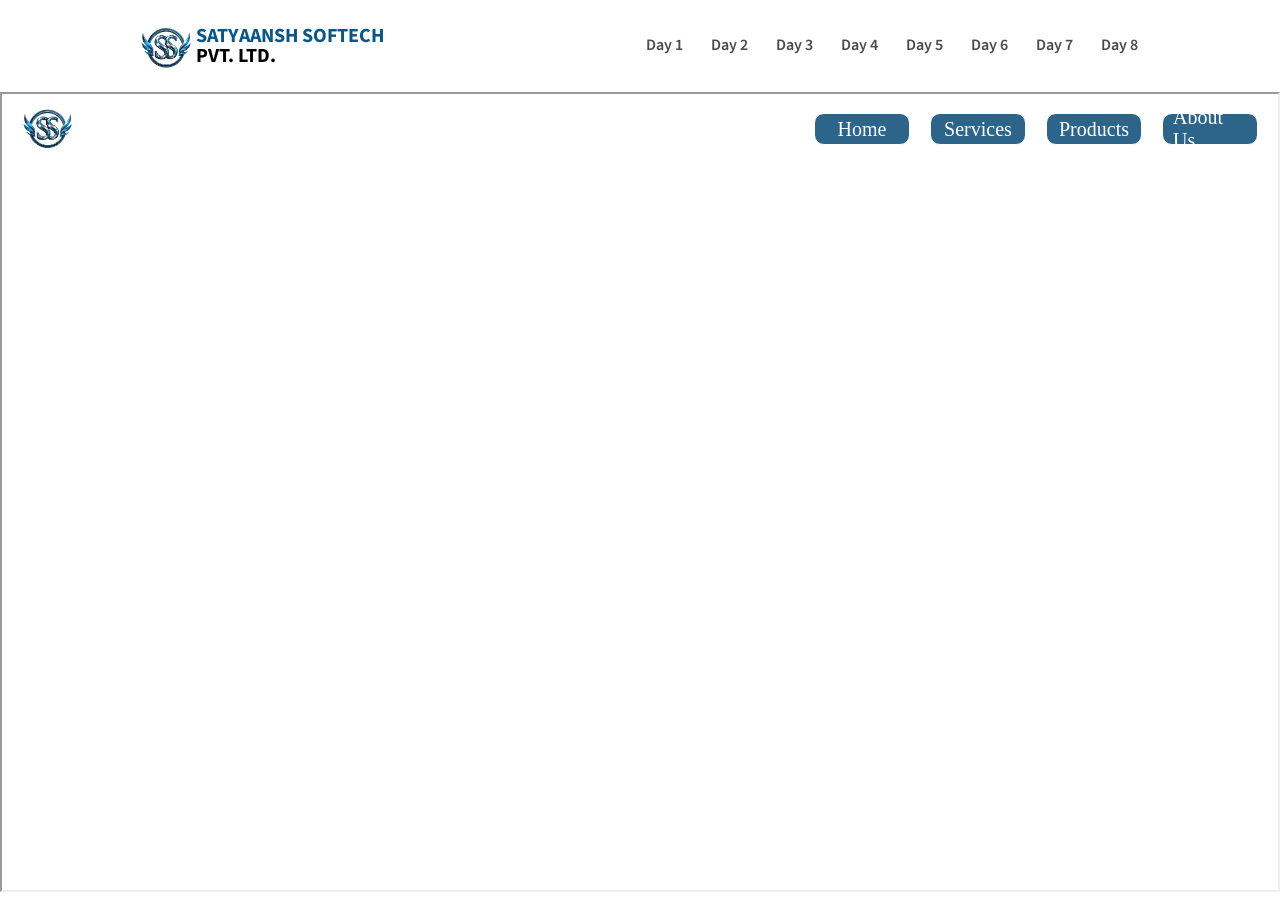
<file: index.html>
<!doctype html>
<html lang="en">
   <head>
      <meta charset="UTF-8" />
      <meta name="viewport" content="width=device-width, initial-scale=1.0" />
      <title>SSPL | Arya P.G.</title>
      <link rel="stylesheet" href="style.css" />
   </head>
   <body>
      <div class="container">
         <!-- Navbar -->
         <div class="navbar">
            <!-- logo -->
            <div class="logo">
               <img src="logo.jpeg" alt="logo" />
               <div class="companyName">
                  <span>SATYAANSH SOFTECH</span>
                  PVT. LTD.
               </div>
            </div>

            <!-- Menu-Items -->
            <ul class="daysLink">
               <li onclick="loadPage('Day1/index.html')">Day 1</li>
               <li onclick="loadPage('Day2/index.html')">Day 2</li>
               <li onclick="loadPage('Day3/index.html')">Day 3</li>
               <li onclick="loadPage('Day4/index.html')">Day 4</li>
               <li onclick="loadPage('Day5/index.html')">Day 5</li>
               <li onclick="loadPage('Day6/index.html')">Day 6</li>
               <li onclick="loadPage('Day7/index.html')">Day 7</li>
               <li onclick="loadPage('Day8/index.html')">Day 8</li>
            </ul>

            <!-- right button -->
            <button class="hamburger">
               <img src="menu.png" alt="menu" />
            </button>
         </div>

         <!-- Days -->
         <iframe
            id="dayFrame"
            src="Day1/index.html"
            width="100%"
            height="800">
         </iframe>
      </div>
      <script>
         const hamburger = document.querySelector(".hamburger");
         const daysLink = document.querySelector(".daysLink");

         hamburger.addEventListener("click", () => {
            daysLink.classList.toggle("active");
         });

         function loadPage(page) {
           let frame= document.getElementById("dayFrame")
           frame.src = page;
         }
      </script>
   </body>
</html>
</file>
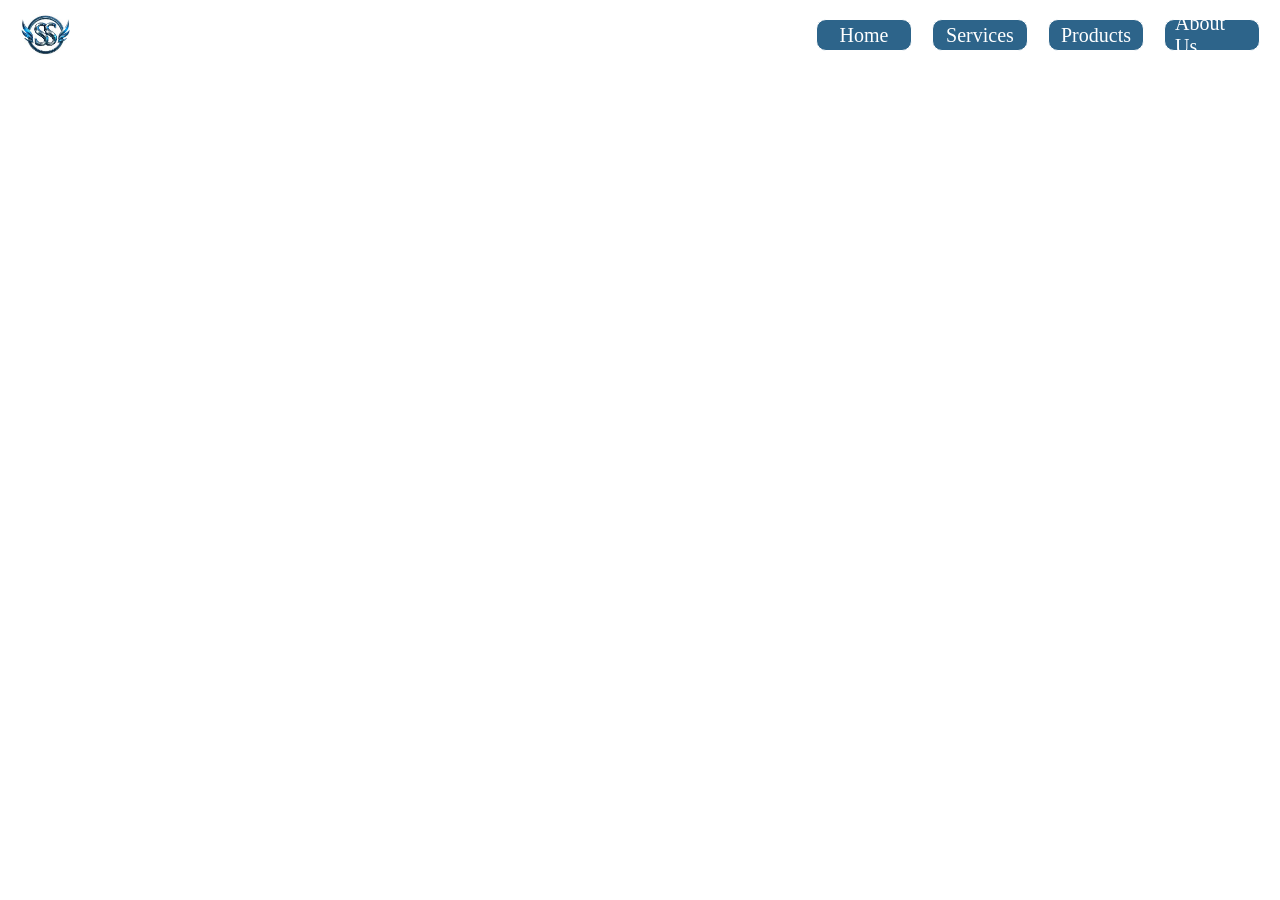
<file: Day1/index.html>
<!DOCTYPE html>
<html lang="en">
<head>
    <meta charset="UTF-8">
    <meta name="viewport" content="width=device-width, initial-scale=1.0">
    <title>navbar</title>
    <link rel="stylesheet" href="style.css">
</head>
<body>
<nav class="navbar">
    <div class="logo">
<img src="logo.jpeg" alt="logo">
</div>
  <div class="hamburger">☰</div>
    <ul class="nav-links">
    <li>Home</li>
    <li>Services</li>
    <li>Products</li>
    <li>About Us</li>
</ul>
</nav>
<script>
const hamburger=document.querySelector(".hamburger");
const navLinks=document.querySelector(".nav-links");
hamburger.addEventListener("click",()=>{
     navLinks.classList.toggle("active");
        })
</script>

</body>
</html>
</file>
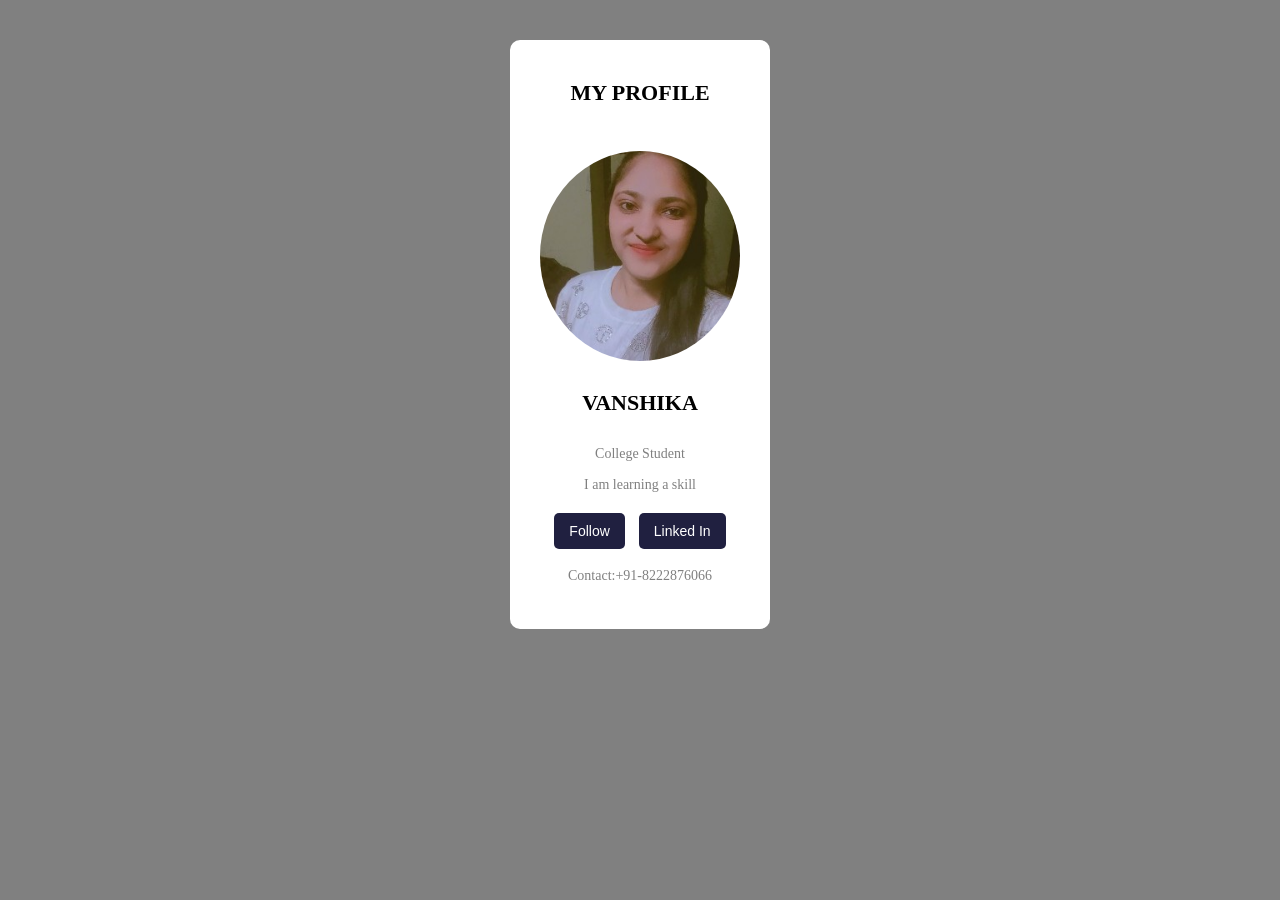
<file: Day2/index.html>
<!DOCTYPE html>
<html lang="en">
<head>
    <meta charset="UTF-8">
    <meta name="viewport" content="width=device-width, initial-scale=1.0">
    <title>Document</title>
    <style>
        .profile-img{
            width:200px;
            height: 210px;
            border-radius:50%;
            object-fit:cover;
            margin:15px 0;

        }
        body{
            background-color:grey;
        }
        .container{
            background-color: white;
            width:75%;
            margin:40px auto;
            max-width:fit-content;
            padding:30px;
            border-radius: 10px;
            text-align: center;
        }
        h1{
            font-size: 22px;
            margin: 10px 0 30px;
        }
        p{
            color:grey;
            font-size: 14px;
            margin-bottom: 15px;
        }
        .btn{
            padding:10px 15px;
            margin:5px;
            border:none;
            border-radius: 5px;
            background-color: #202040;
            cursor:pointer;
            font-size: 14px;
        }
        a{
            color:white;
            text-decoration:none;
        }
        .btn:hover{
            background-color: #404070;
        }
    </style>
</head>
<body>
    <div class="container">
        <h1>MY PROFILE</h1>
        <img src="images.jpg" alt="image" class="profile-img"/>
        <h1>VANSHIKA</h1>
        <p>College Student</p>
        <p>I am learning a skill</p>
        <button class="btn">
            <a href="https://www.instagram.com/urs_vanshika2512/">Follow</a>
        </button>
        <button class="btn">
            <a href="https://www.linkedin.com/jobs/">Linked In</a>
        </button>
        <p>
            Contact:+91-8222876066
        </p>
    </div>
</body>
</html>
</file>
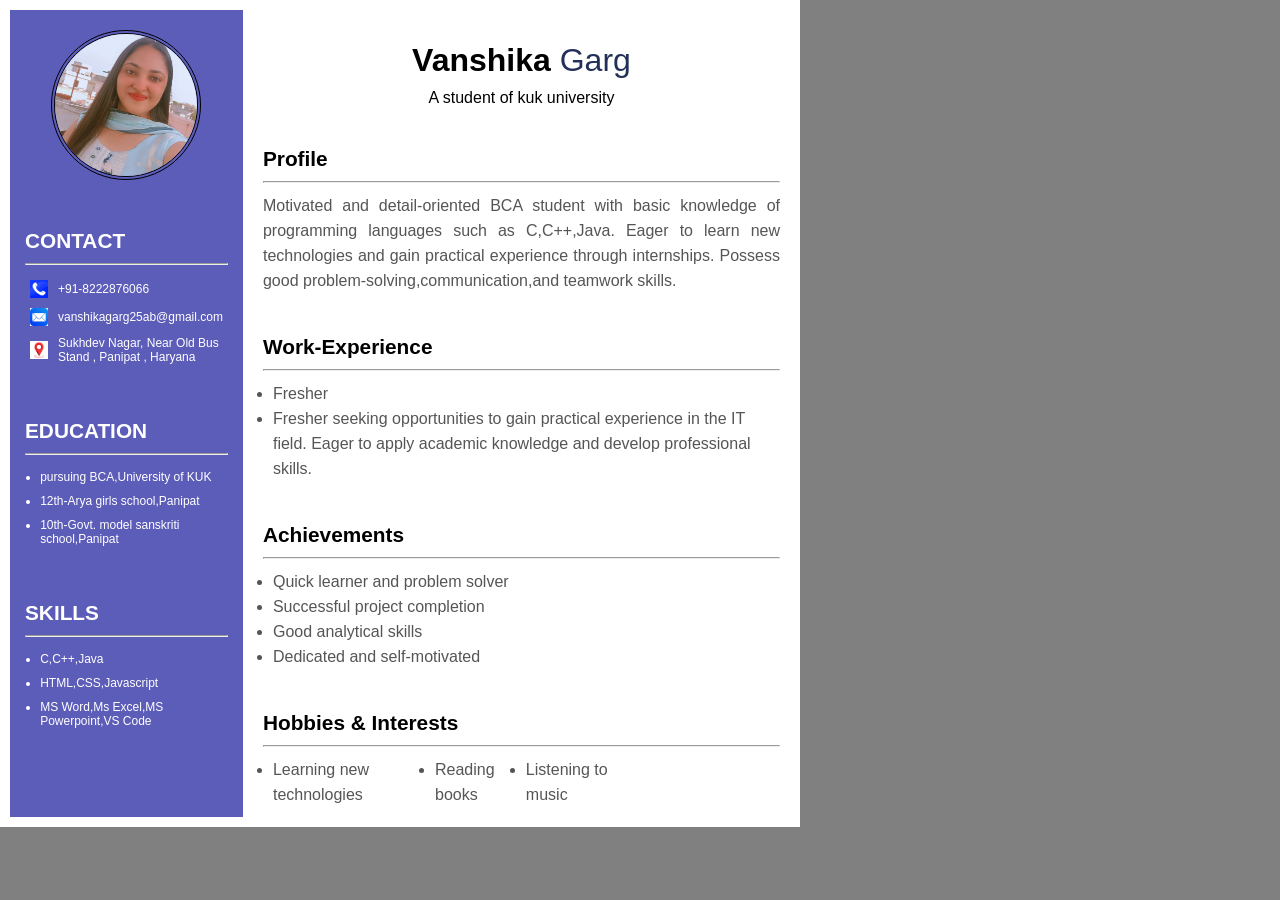
<file: Day3/index.html>
<!DOCTYPE html>
<html lang="en">
  <head>
    <meta charset="UTF-8" />
    <meta name="viewport" content="width=device-width, initial-scale=1.0" />
    <title>Business Profile</title>
    <link rel="stylesheet" href="style1.css" />
    <link rel="stylesheet" href="style2.css" />
  </head>
  <body>
    <!-- wrapper div -->
    <div class="wrapper-div">
      <!-- left div -->
      <div class="left-div">
        <div class="img-div">
          <img src="image1.jpg" alt="image" />
        </div>
        <!-- contacts -->
        <div class="contact-div">
          <!-- phone -->
          <p class="title">CONTACT</p>
          <hr />
          <div class="contact-phone">
            <img src="phone.jpeg" alt="phone" />
            <p>+91-8222876066</p>
          </div>

          <!-- email -->
          <div class="contact-email">
            <img src="email.jpeg" alt="email" />
            <p>vanshikagarg25ab@gmail.com</p>
          </div>

          <!-- address -->
          <div class="address">
            <img src="location.jpeg" alt="location" />
            <p>Sukhdev Nagar, Near Old Bus Stand , Panipat , Haryana</p>
          </div>
        </div>

        <!-- education -->
        <div class="edu-div">
          <p class="title">EDUCATION</p>
          <hr />
          <ul class="education">
            <li>pursuing BCA,University of KUK</li>
            <li>12th-Arya girls school,Panipat</li>
            <li>10th-Govt. model sanskriti school,Panipat</li>
          </ul>
        </div>

        <div class="skills-div">
          <p class="title">SKILLS</p>
          <hr />
          <ul class="skills">
            <li>C,C++,Java</li>
            <li>HTML,CSS,Javascript</li>
            <li>MS Word,Ms Excel,MS Powerpoint,VS Code</li>
          </ul>
        </div>
      </div>

      <!-- right div -->
      <div class="right-div ">
        <!-- right-top -->
        <div class="right-top-div ">
          <h1>Vanshika <span>Garg</span></h1>
          <p>A student of kuk university</p>
        </div>
        <!-- right-bottom-div -->
        <div class="right-bottom-div">

          <!-- profile -->
            <div class="profile">
                <p class="title">Profile</p>
                <hr>
                <p>Motivated and detail-oriented BCA student with basic knowledge of programming languages such as C,C++,Java. Eager to learn new technologies and gain practical experience through internships. Possess good problem-solving,communication,and teamwork skills.</p>
            </div>

            <!-- work experience -->
          <div class="workex-div">
            <p class="title">Work-Experience</p>
            <hr />
            <ul>
              <li>Fresher</li>
              <li>Fresher seeking opportunities to gain practical experience in the IT field. Eager to apply academic knowledge and develop professional skills.</li>
            </ul>
          </div>

          <!-- achievements -->
          <div class="achievement-div">
            <p class="title">Achievements</p>
            <hr />
            <ul>
              <li>Quick learner and problem solver</li>
              <li>Successful project completion</li>
              <li>Good analytical skills</li>
              <li>Dedicated and self-motivated</li>
            </ul>
          </div>

          <!-- hobbies -->
          <div class="hobbies-div">
            <p class="title">Hobbies & Interests</p>
            <hr />
            <ul>
              <li>Learning new technologies</li>
              <li>Reading books</li>
              <li>Listening to music</li>
            </ul>
          </div>
        </div>
      </div>
    </div>
  </body>
</html>
</file>
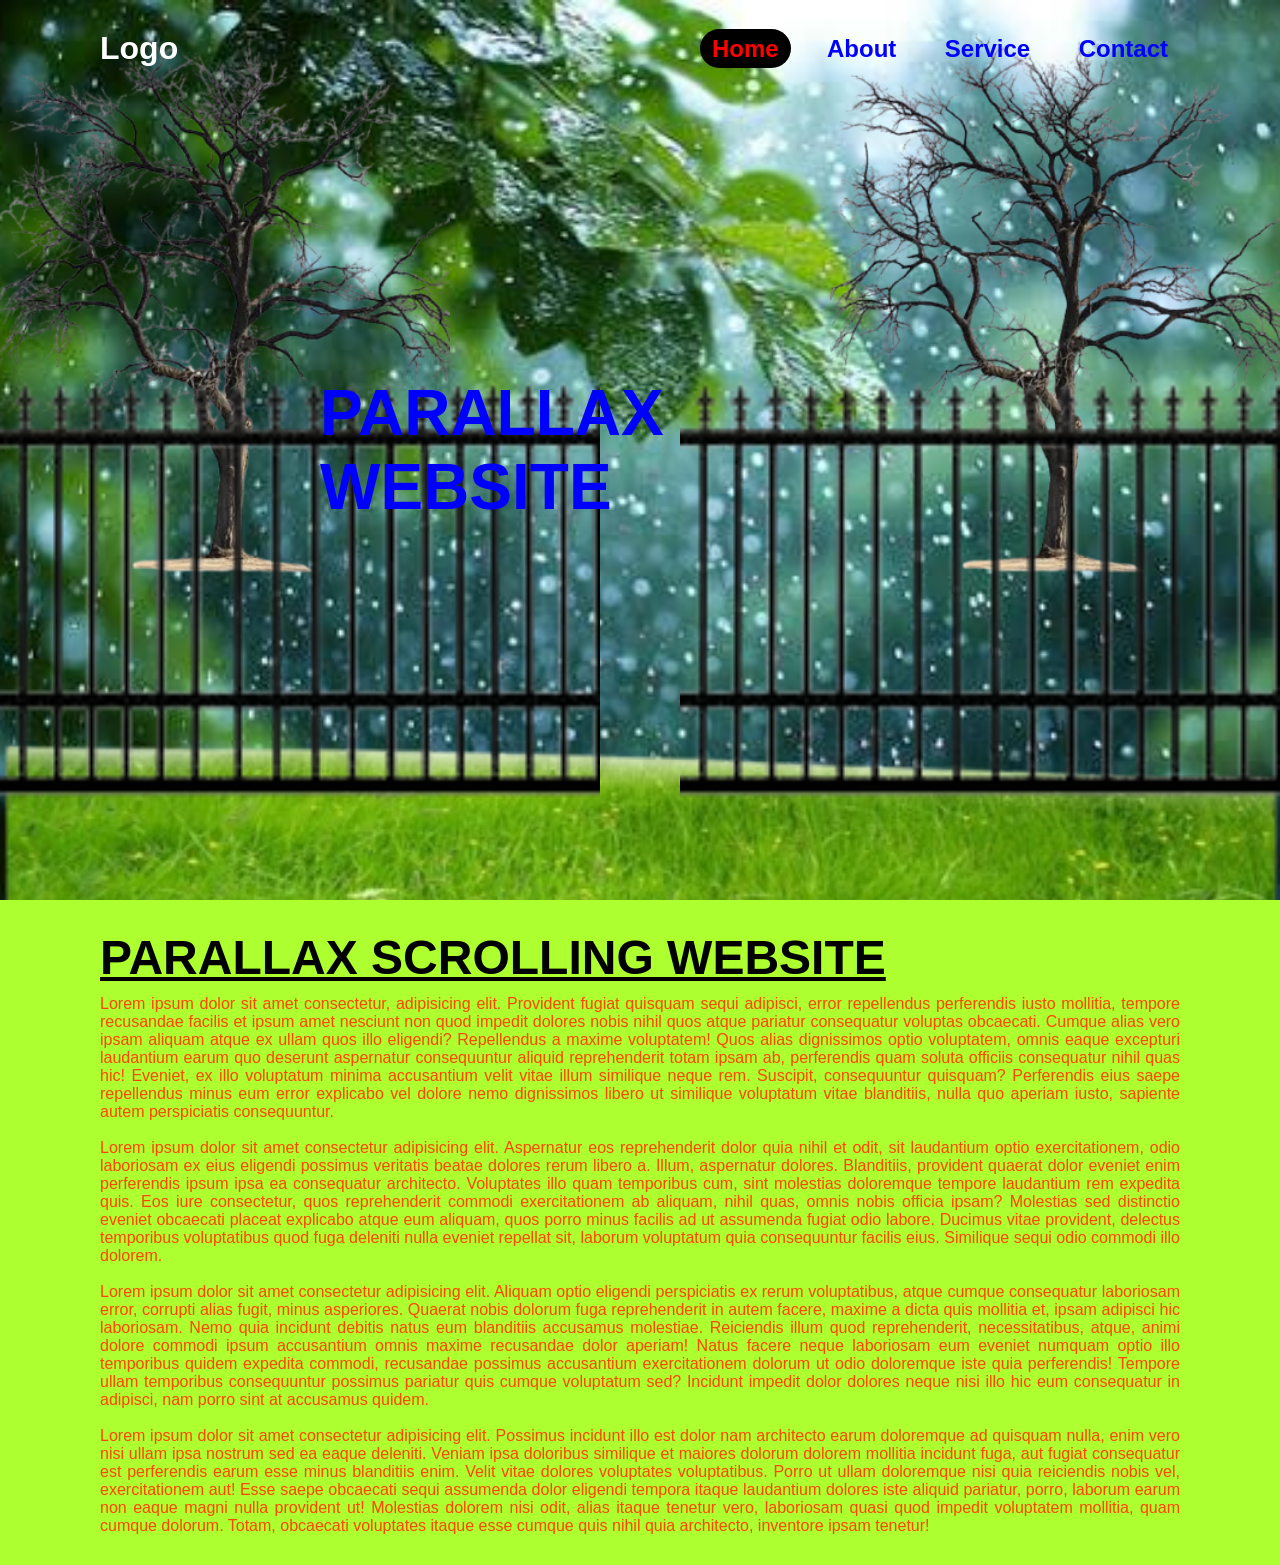
<file: Day4/index.html>
<!DOCTYPE html>
<html lang="en">
<head>
    <meta charset="UTF-8">
    <meta name="viewport" content="width=device-width, initial-scale=1.0">
    <title>Parallax Scrolling Website</title>
    <link rel="stylesheet" href="style.css">
</head>
<body>
    <header>
        <h2 class="logo">Logo</h2>
        <nav class="navigation">
            <a href="#" class="active">Home<span></span></a>
             <a href="#">About<span></span></a>
            <a href="#">Service<span></span></a>
            <a href="#">Contact<span></span></a>
        </nav>
    </header>
    <section class="parallax">
        <h2 id="text">PARALLAX WEBSITE</h2>
        <img src="tree.png" id="lefttree">
        <img src="tree1.png" id="righttree">
        <img src="gate2.png" id="leftgate">
        <img src="gate.png" id="rightgate">
        <img src="grass.png" id="grass">
    </section>
    <section class="sec">
        <h2><u>PARALLAX SCROLLING WEBSITE</u></h2>
      <p>Lorem ipsum dolor sit amet consectetur, adipisicing elit. Provident fugiat quisquam sequi adipisci, error repellendus perferendis iusto mollitia, tempore recusandae facilis et ipsum amet nesciunt non quod impedit dolores nobis nihil quos atque pariatur consequatur voluptas obcaecati. Cumque alias vero ipsam aliquam atque ex ullam quos illo eligendi? Repellendus a maxime voluptatem! Quos alias dignissimos optio voluptatem, omnis eaque excepturi laudantium earum quo deserunt aspernatur consequuntur aliquid reprehenderit totam ipsam ab, perferendis quam soluta officiis consequatur nihil quas hic! Eveniet, ex illo voluptatum minima accusantium velit vitae illum similique neque rem. Suscipit, consequuntur quisquam? Perferendis eius saepe repellendus minus eum error explicabo vel dolore nemo dignissimos libero ut similique voluptatum vitae blanditiis, nulla quo aperiam iusto, sapiente autem perspiciatis consequuntur.<br><br>Lorem ipsum dolor sit amet consectetur adipisicing elit. Aspernatur eos reprehenderit dolor quia nihil et odit, sit laudantium optio exercitationem, odio laboriosam ex eius eligendi possimus veritatis beatae dolores rerum libero a. Illum, aspernatur dolores. Blanditiis, provident quaerat dolor eveniet enim perferendis ipsum ipsa ea consequatur architecto. Voluptates illo quam temporibus cum, sint molestias doloremque tempore laudantium rem expedita quis. Eos iure consectetur, quos reprehenderit commodi exercitationem ab aliquam, nihil quas, omnis nobis officia ipsam? Molestias sed distinctio eveniet obcaecati placeat explicabo atque eum aliquam, quos porro minus facilis ad ut assumenda fugiat odio labore. Ducimus vitae provident, delectus temporibus voluptatibus quod fuga deleniti nulla eveniet repellat sit, laborum voluptatum quia consequuntur facilis eius. Similique sequi odio commodi illo dolorem.<br><br>Lorem ipsum dolor sit amet consectetur adipisicing elit. Aliquam optio eligendi perspiciatis ex rerum voluptatibus, atque cumque consequatur laboriosam error, corrupti alias fugit, minus asperiores. Quaerat nobis dolorum fuga reprehenderit in autem facere, maxime a dicta quis mollitia et, ipsam adipisci hic laboriosam. Nemo quia incidunt debitis natus eum blanditiis accusamus molestiae. Reiciendis illum quod reprehenderit, necessitatibus, atque, animi dolore commodi ipsum accusantium omnis maxime recusandae dolor aperiam! Natus facere neque laboriosam eum eveniet numquam optio illo temporibus quidem expedita commodi, recusandae possimus accusantium exercitationem dolorum ut odio doloremque iste quia perferendis! Tempore ullam temporibus consequuntur possimus pariatur quis cumque voluptatum sed? Incidunt impedit dolor dolores neque nisi illo hic eum consequatur in adipisci, nam porro sint at accusamus quidem.<br><br>Lorem ipsum dolor sit amet consectetur adipisicing elit. Possimus incidunt illo est dolor nam architecto earum doloremque ad quisquam nulla, enim vero nisi ullam ipsa nostrum sed ea eaque deleniti. Veniam ipsa doloribus similique et maiores dolorum dolorem mollitia incidunt fuga, aut fugiat consequatur est perferendis earum esse minus blanditiis enim. Velit vitae dolores voluptates voluptatibus. Porro ut ullam doloremque nisi quia reiciendis nobis vel, exercitationem aut! Esse saepe obcaecati sequi assumenda dolor eligendi tempora itaque laudantium dolores iste aliquid pariatur, porro, laborum earum non eaque magni nulla provident ut! Molestias dolorem nisi odit, alias itaque tenetur vero, laboriosam quasi quod impedit voluptatem mollitia, quam cumque dolorum. Totam, obcaecati voluptates itaque esse cumque quis nihil quia architecto, inventore ipsam tenetur!
        </p>
    </section>
    <script src="script.js"></script>
</body>
</html>
</file>
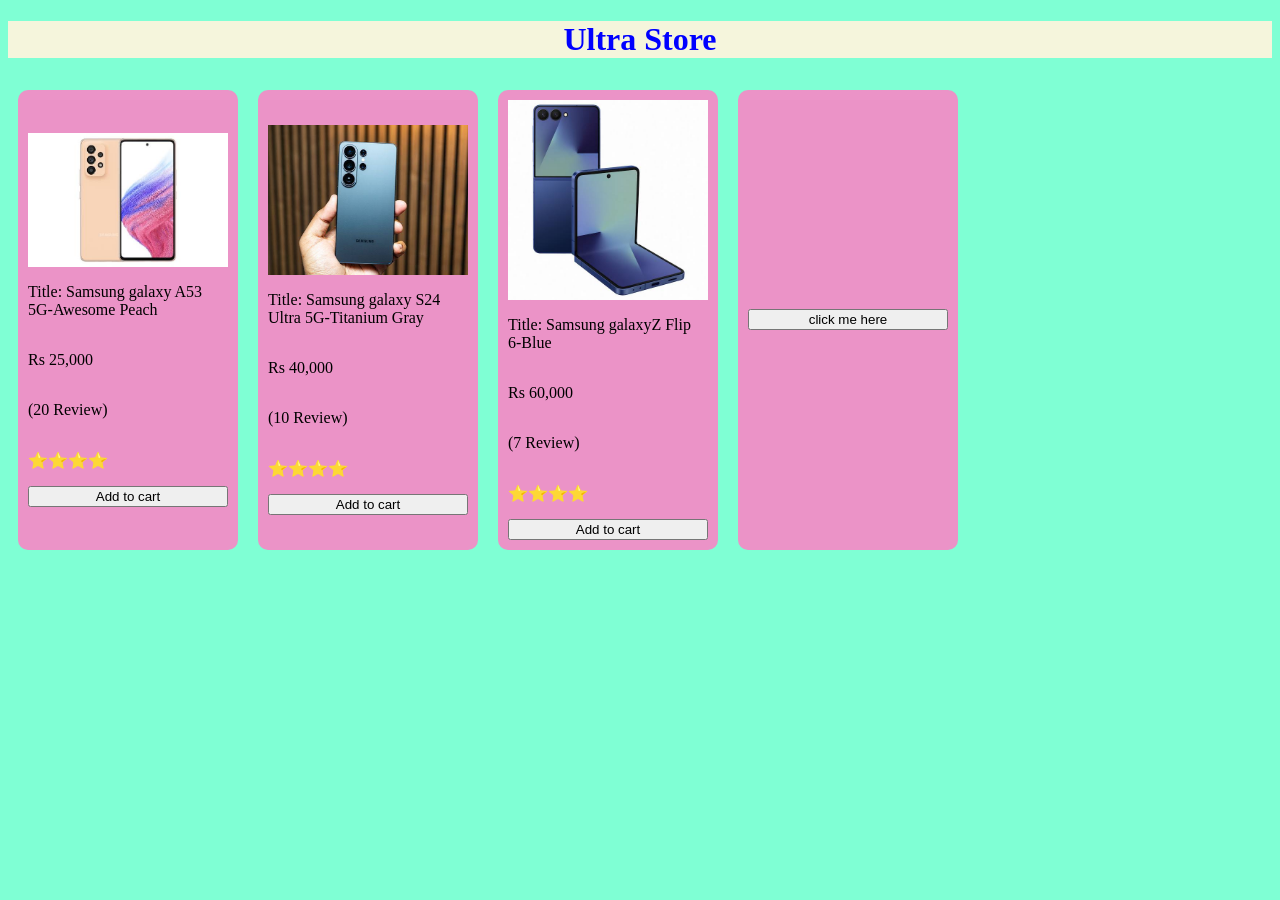
<file: Day5/index.html>
<!doctype html>
<html lang="en">
  <head>
    <meta charset="UTF-8" />
    <meta name="viewport" content="width=device-width, initial-scale=1.0" />
    <title>Document</title>
    <link rel="stylesheet" href="style.css" />
  </head>
  <body>
    <h1>Ultra Store</h1>
    <div class="container">
      <div class="card">
         <img src="galaxy.jpeg" alt="phone">
        <p class="title">Title: Samsung galaxy A53 5G-Awesome Peach</p>
        <p>Rs 25,000</p>
        <p>(20 Review)</p>
        <p class="rating">⭐⭐⭐⭐</p>
                <button>Add to cart</button>

      </div>

      <div class="card">
        <img src="samsung.jpeg" alt="phone1">
        <p class="title">Title: Samsung galaxy S24 Ultra 5G-Titanium Gray</p>
        <p>Rs 40,000</p>
        <p>(10 Review)</p>
        <p class="rating">⭐⭐⭐⭐</p>
                <button>Add to cart</button>

      </div>

      <div class="card">
         <img src="samsung1.jpeg" alt="phone2">
        <p class="title">Title: Samsung galaxyZ Flip 6-Blue</p>
        <p>Rs 60,000</p>
        <p>(7 Review)</p>
        <p class="rating">⭐⭐⭐⭐</p>
                <button>Add to cart</button>

      </div>

      <div class="card">
        <button class="btn">click me here</button>
      </div>
    </div>

    <script src="script.js"></script>
  </body>
</html>
</file>
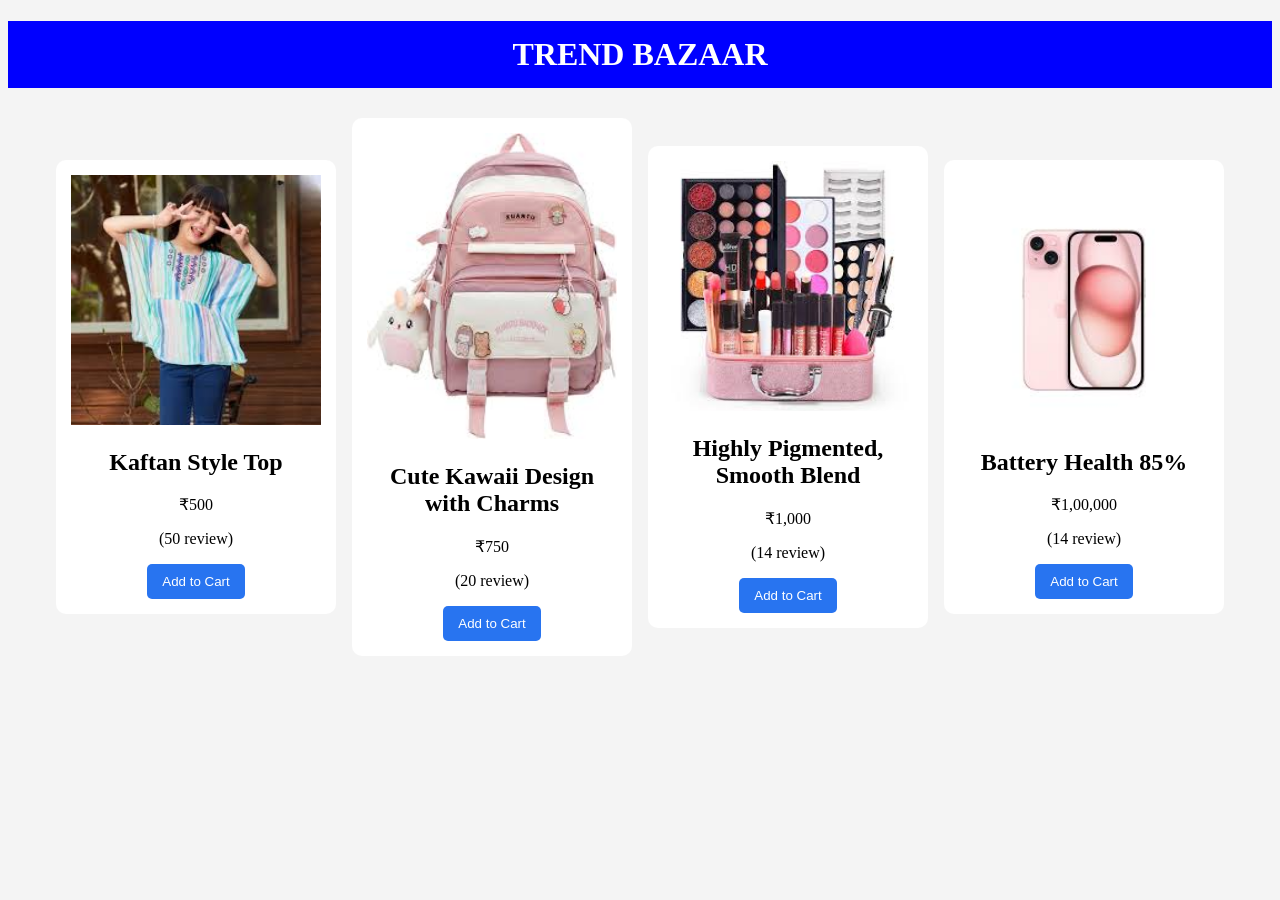
<file: Day6/index.html>
<!DOCTYPE html>
<html lang="en">
<head>
    <meta charset="UTF-8">
    <meta name="viewport" content="width=device-width, initial-scale=1.0">
    <title>Online Shopping</title>
    <link rel="stylesheet" href="style.css">
</head>
<body>

    <h1>TREND BAZAAR</h1>

    <div class="container">

        <div class="card">
            <img src="girlstop.jpeg">
            <h2>Kaftan Style Top</h2>
            <p>₹500</p>
            <p>(50 review)</p>
            <button>Add to Cart</button>
        </div>

        <div class="card">
            <img src="bag.jpeg">
            <h2>Cute Kawaii Design with Charms</h2>
            <p>₹750</p>
            <p>(20 review)</p>
            <button>Add to Cart</button>
        </div>

        <div class="card">
            <img src="makeup.jpeg">
            <h2>Highly Pigmented, Smooth Blend</h2>
            <p>₹1,000</p>
            <p>(14 review)</p>
            <button>Add to Cart</button>
        </div>
        <div class="card">
            <img src="iphone.jpeg">
            <h2>Battery Health 85%</h2>
            <p>₹1,00,000</p>
            <p>(14 review)</p>
            <button>Add to Cart</button>
        </div>
    </div>

</body>
</html>
</file>
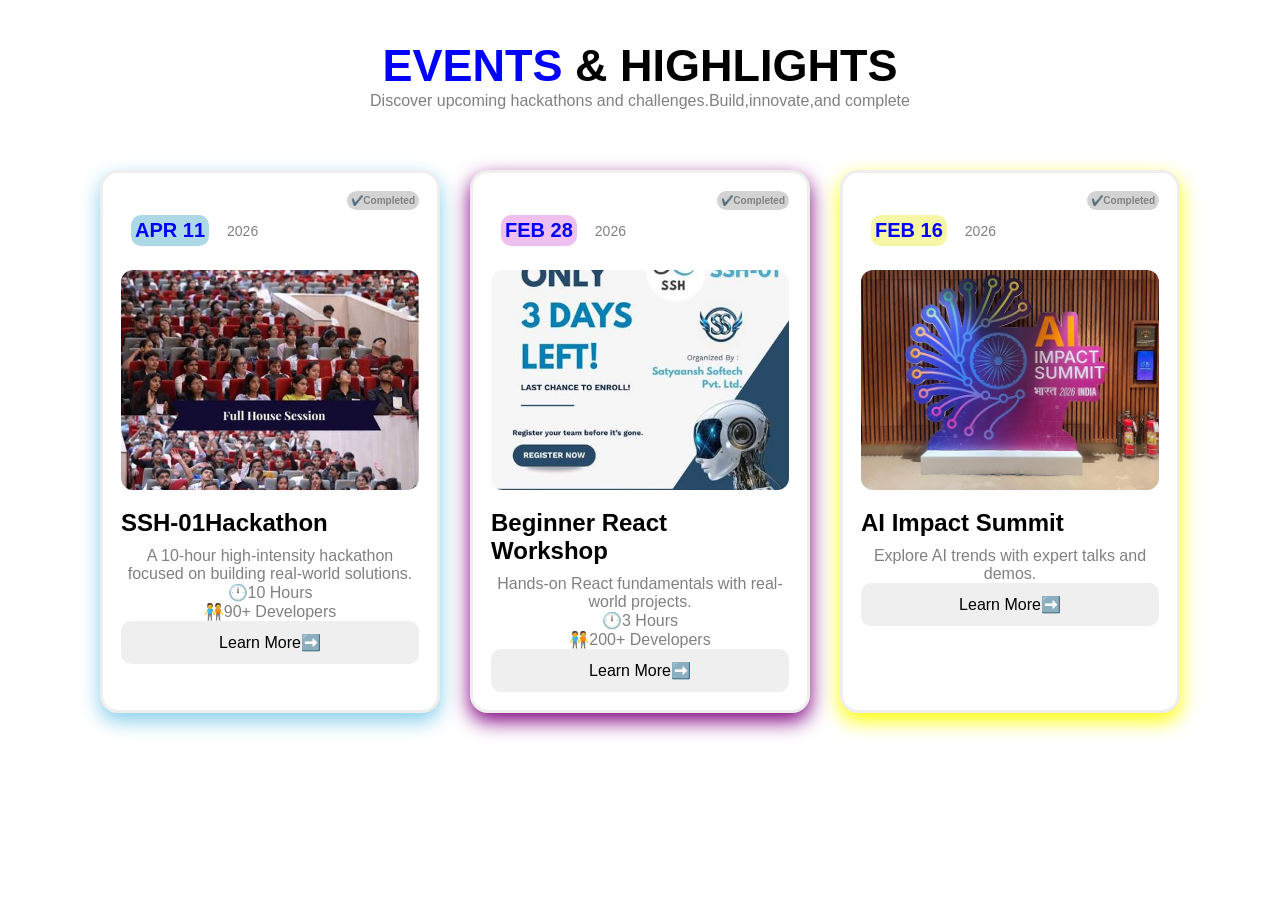
<file: Day7/index.html>
<!DOCTYPE html>
<html lang="en">
<head>
    <meta charset="UTF-8">
    <meta name="viewport" content="width=device-width, initial-scale=1.0">
    <title>Document</title>
    <link rel="stylesheet" href="style.css">
</head>
    <div class="container">
        <h1><span>EVENTS</span> & HIGHLIGHTS</h1>
    <p>Discover upcoming hackathons and challenges.Build,innovate,and complete</p>
        <div class="cards">
            <div class="card" id="card1">
                <div class="date">
        <span class="month" id="month">APR 11</span>
        <span class="year">2026</span>
        <span class="status" id="status">✔️Completed</span>
        </div>
            <img src="hackathon.jpeg" alt="hackathon">
            <h2>SSH-01Hackathon</h2>
            <p>A 10-hour high-intensity hackathon focused on building real-world solutions.</p>
            <p>🕛10 Hours</p>             
            <p>🧑‍🤝‍🧑90+ Developers</p>
            <button>Learn More➡️</button>
            </div>
        <div class="card" id="card2">
            <div class="date">
        <span class="month" id="month1">FEB 28</span>
        <span class="year">2026</span>
        <span class="status" id="status1">✔️Completed</span>
        </div>
            <img src="react.jpeg" alt="react">
            <h2>Beginner React Workshop</h2>
            <p>Hands-on React fundamentals with real-world projects.</p>
            <p>🕛3 Hours</p>
            <p>🧑‍🤝‍🧑200+ Developers</p>
            <button>Learn More➡️</button>
        </div>
        <div class="card" id="card3">
            <div class="date">
        <span class="month" id="month2">FEB 16</span>
        <span class="year">2026</span>
        <span class="status" id="status2">✔️Completed</span>
        </div>
            <img src="impact.jpeg" alt="impact.jpeg">
            <h2>AI Impact Summit</h2>
            <p>Explore AI trends with expert talks and demos.</p>
            <button>Learn More➡️</button>
        </div>
    </div>
    </div>
</body>
</html>
</file>
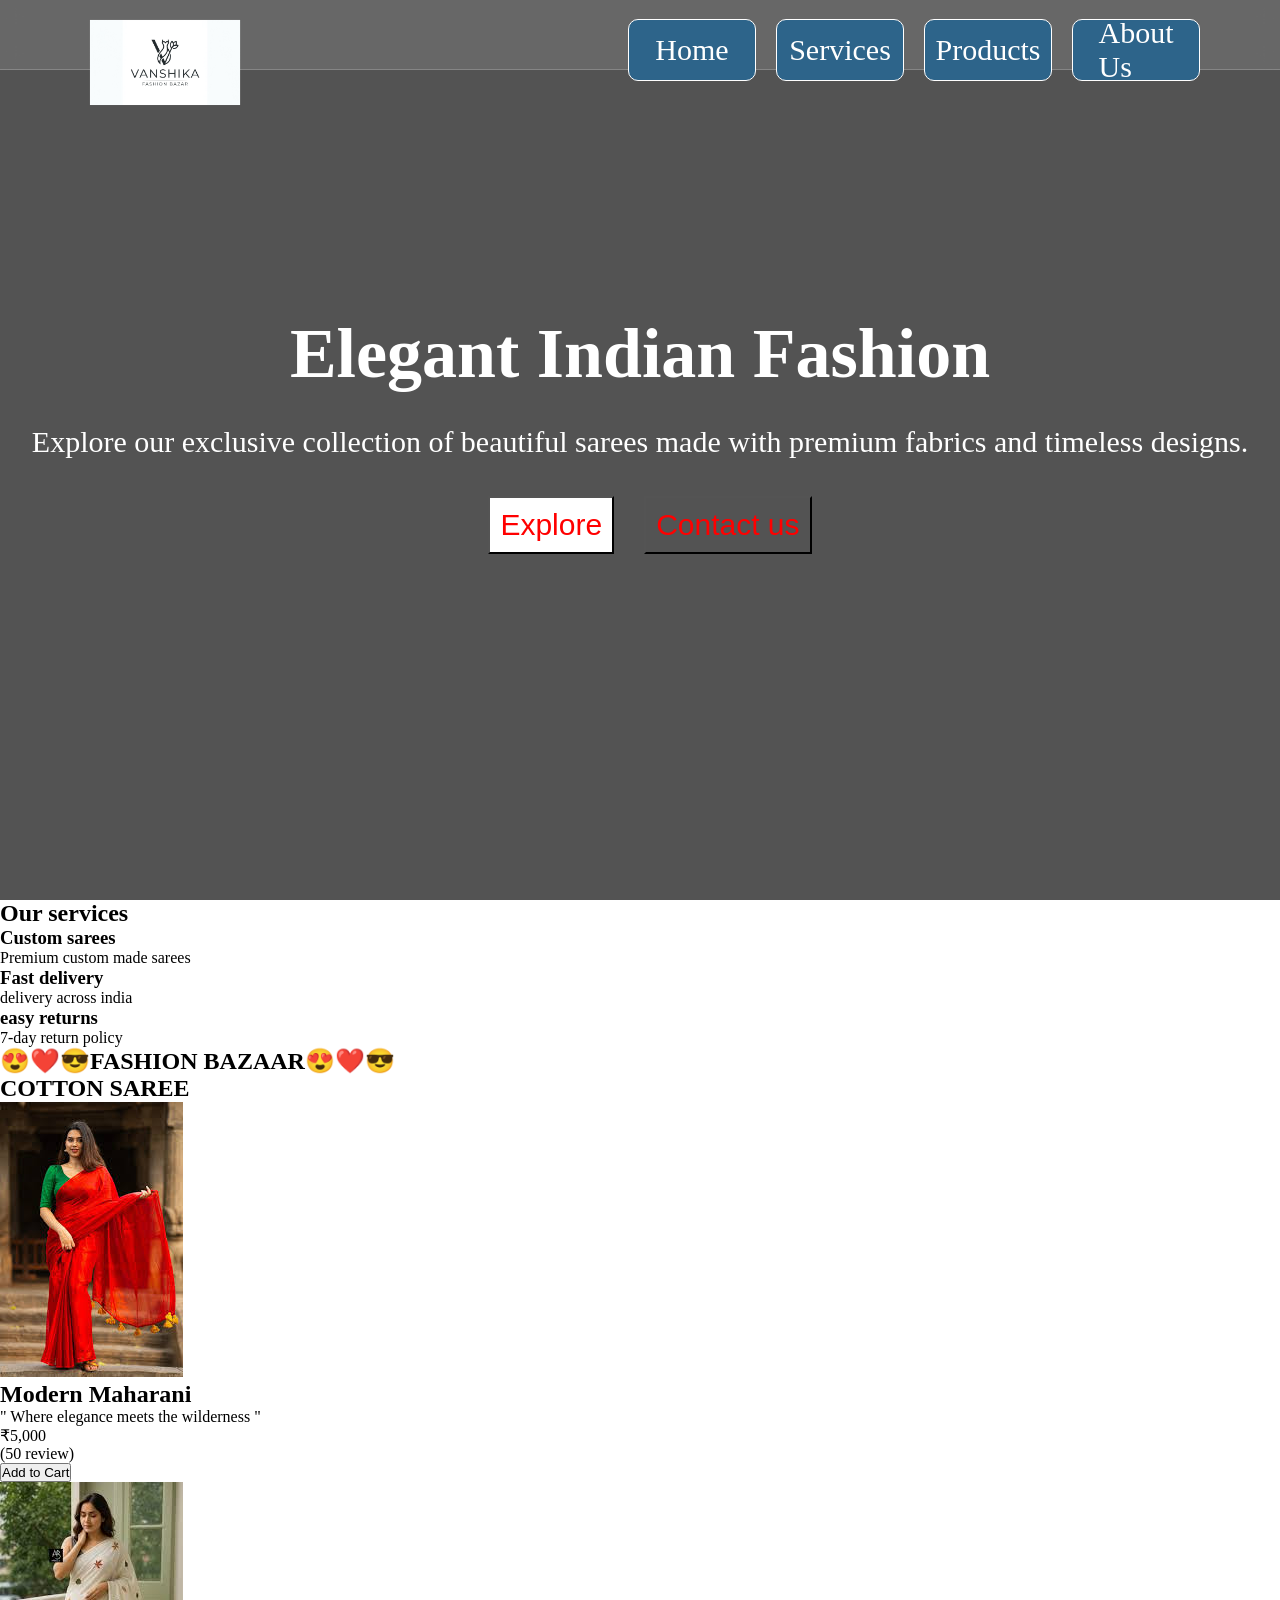
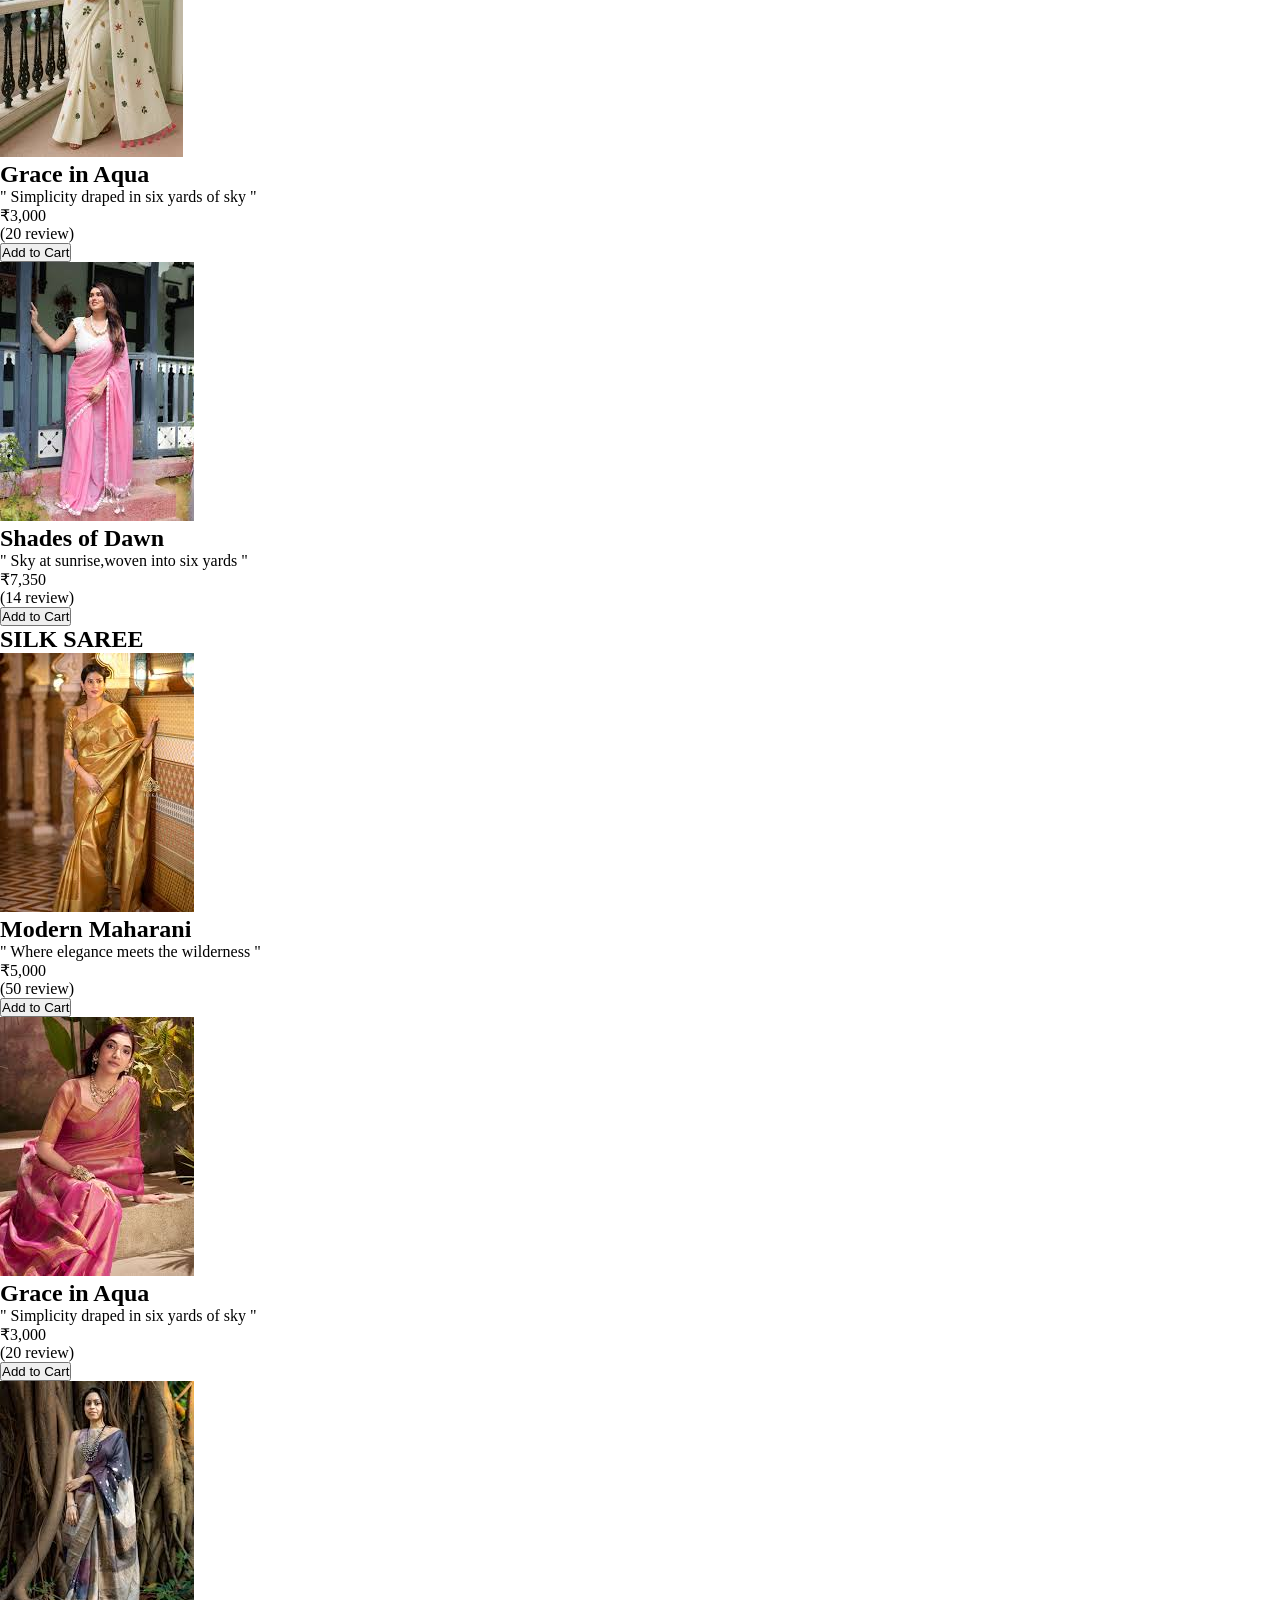
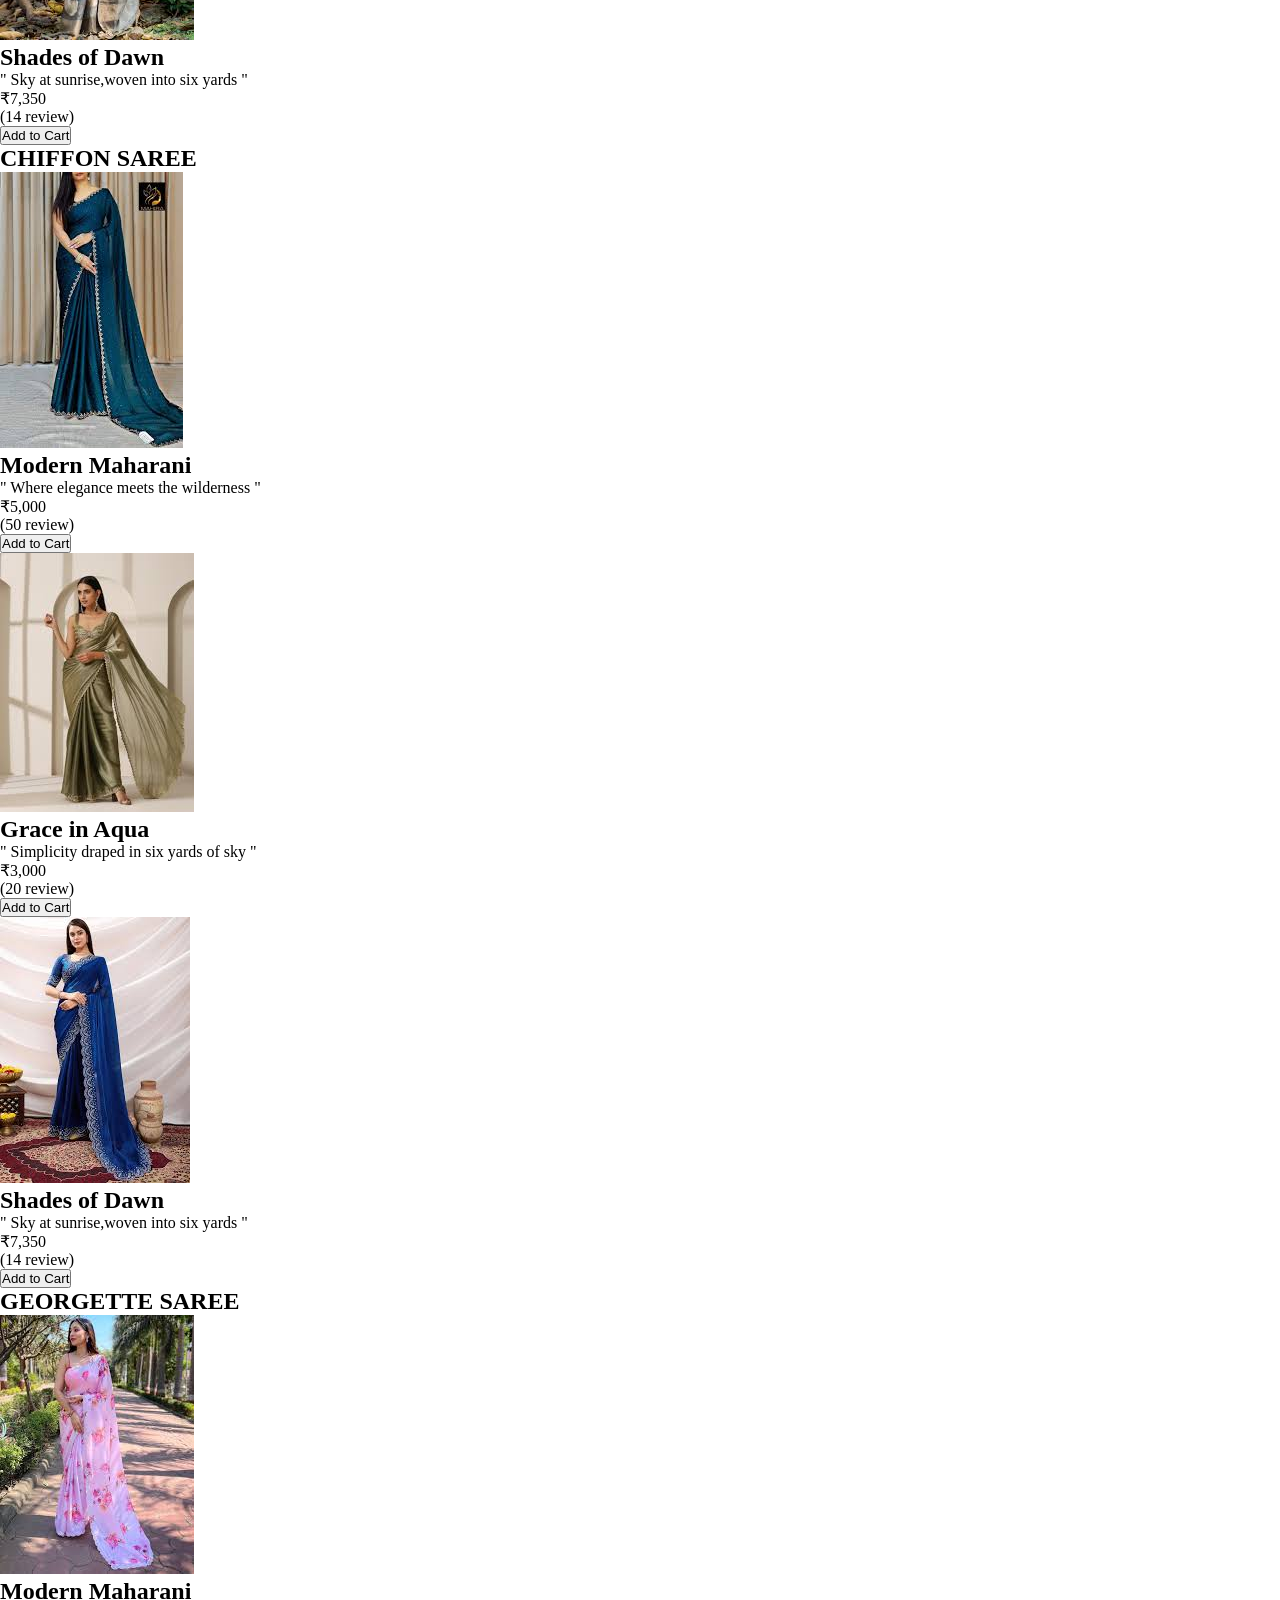
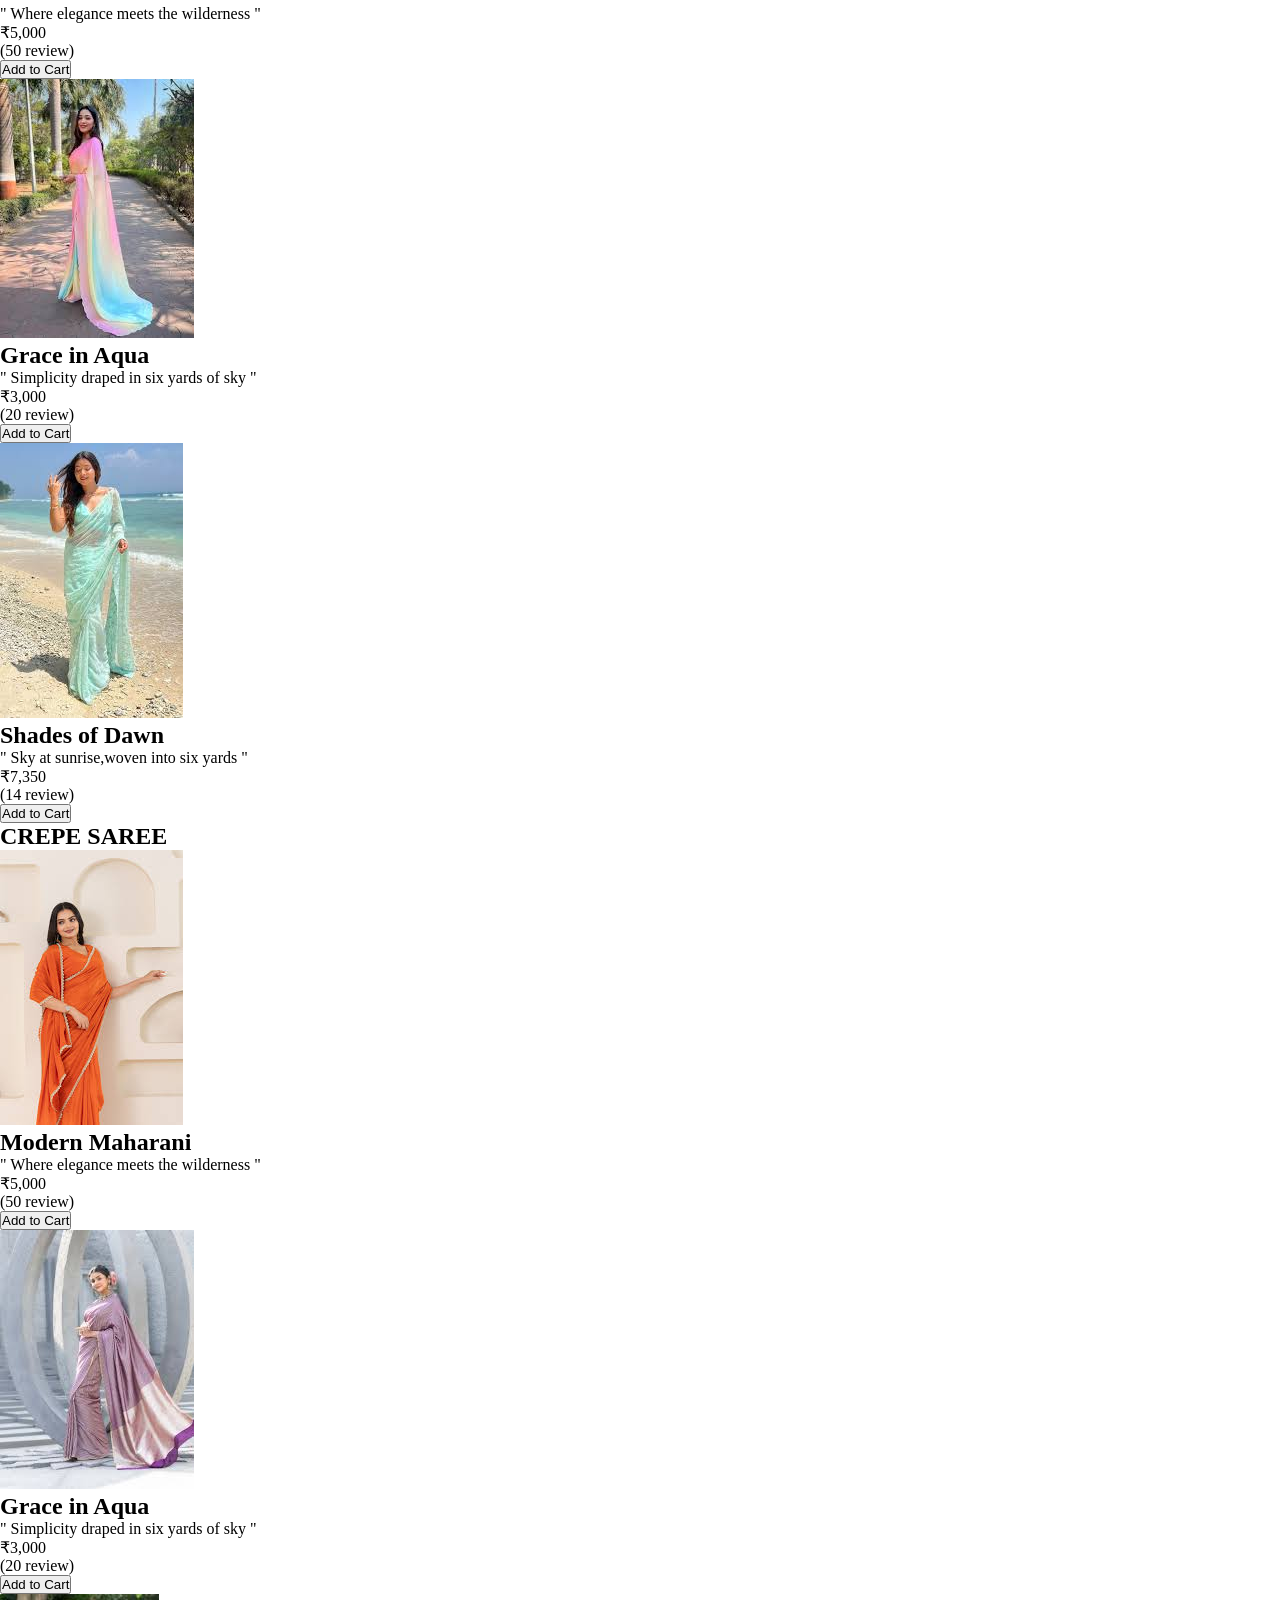
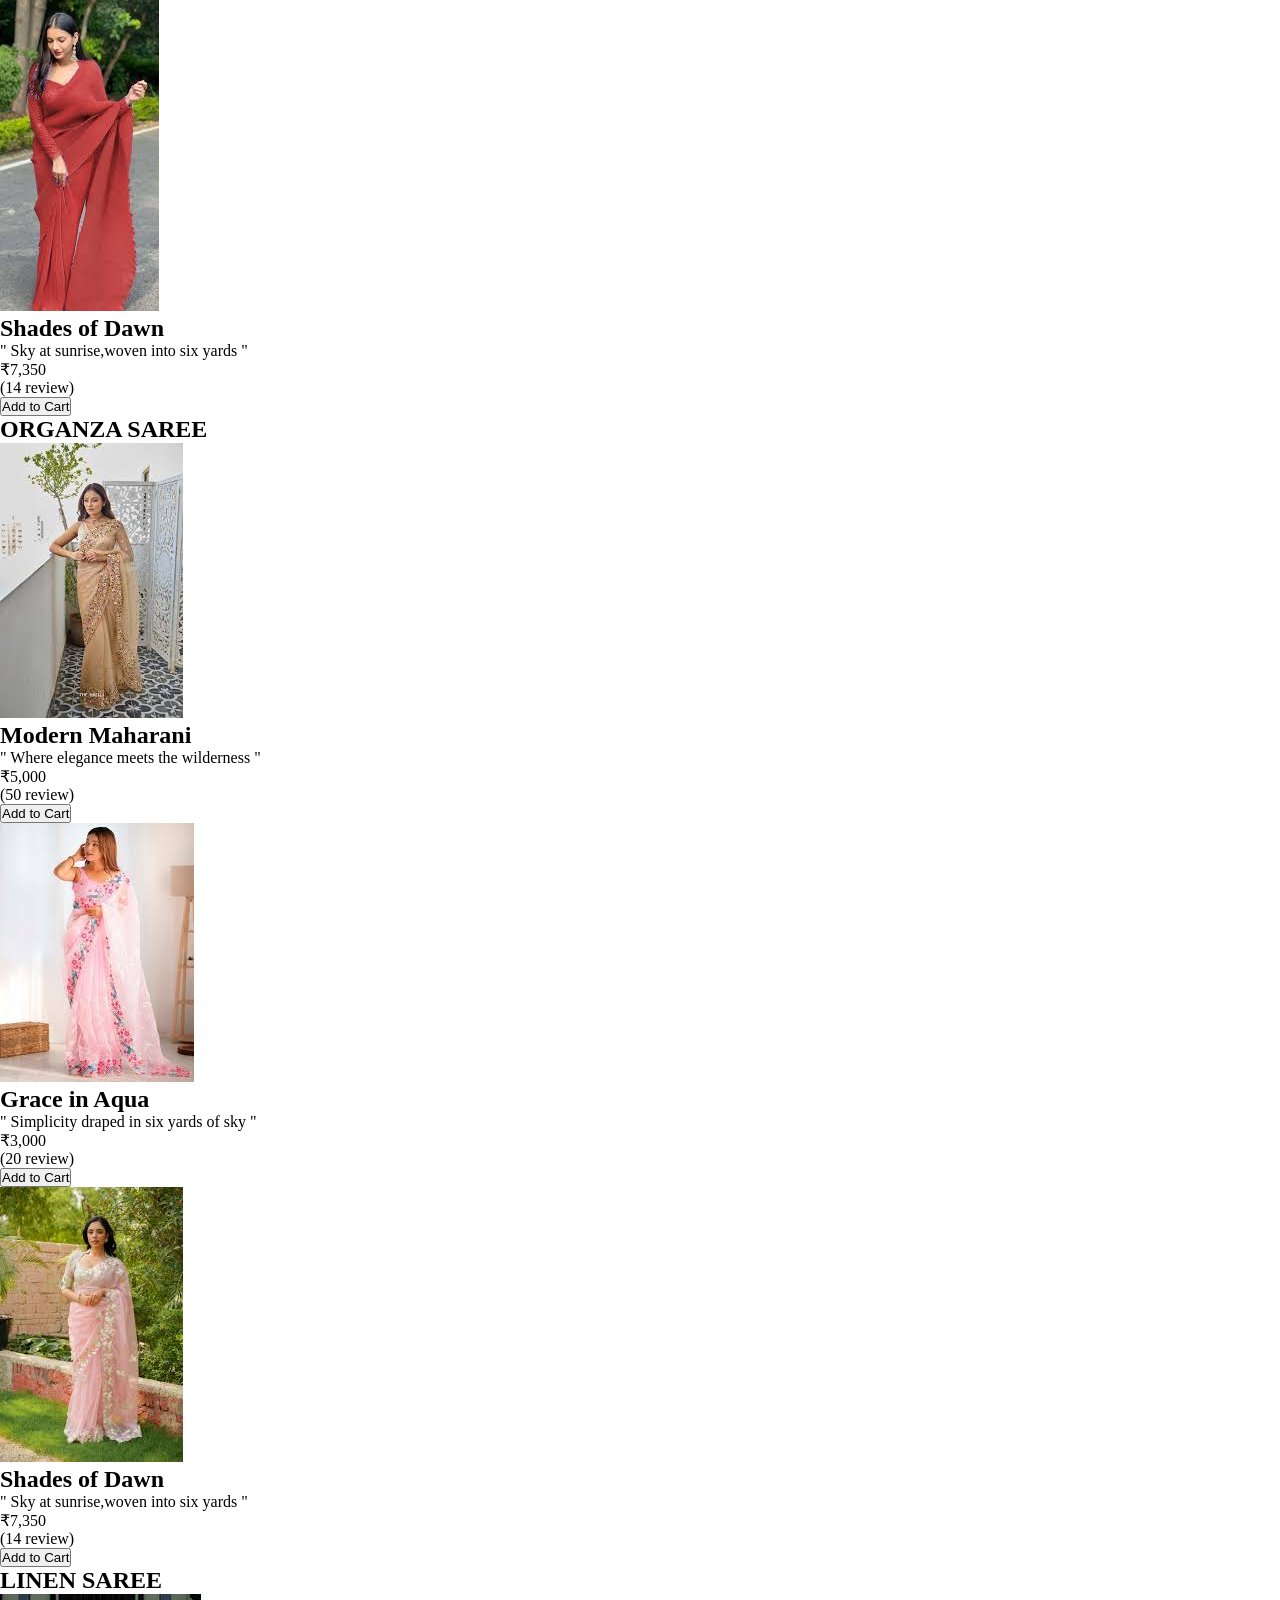
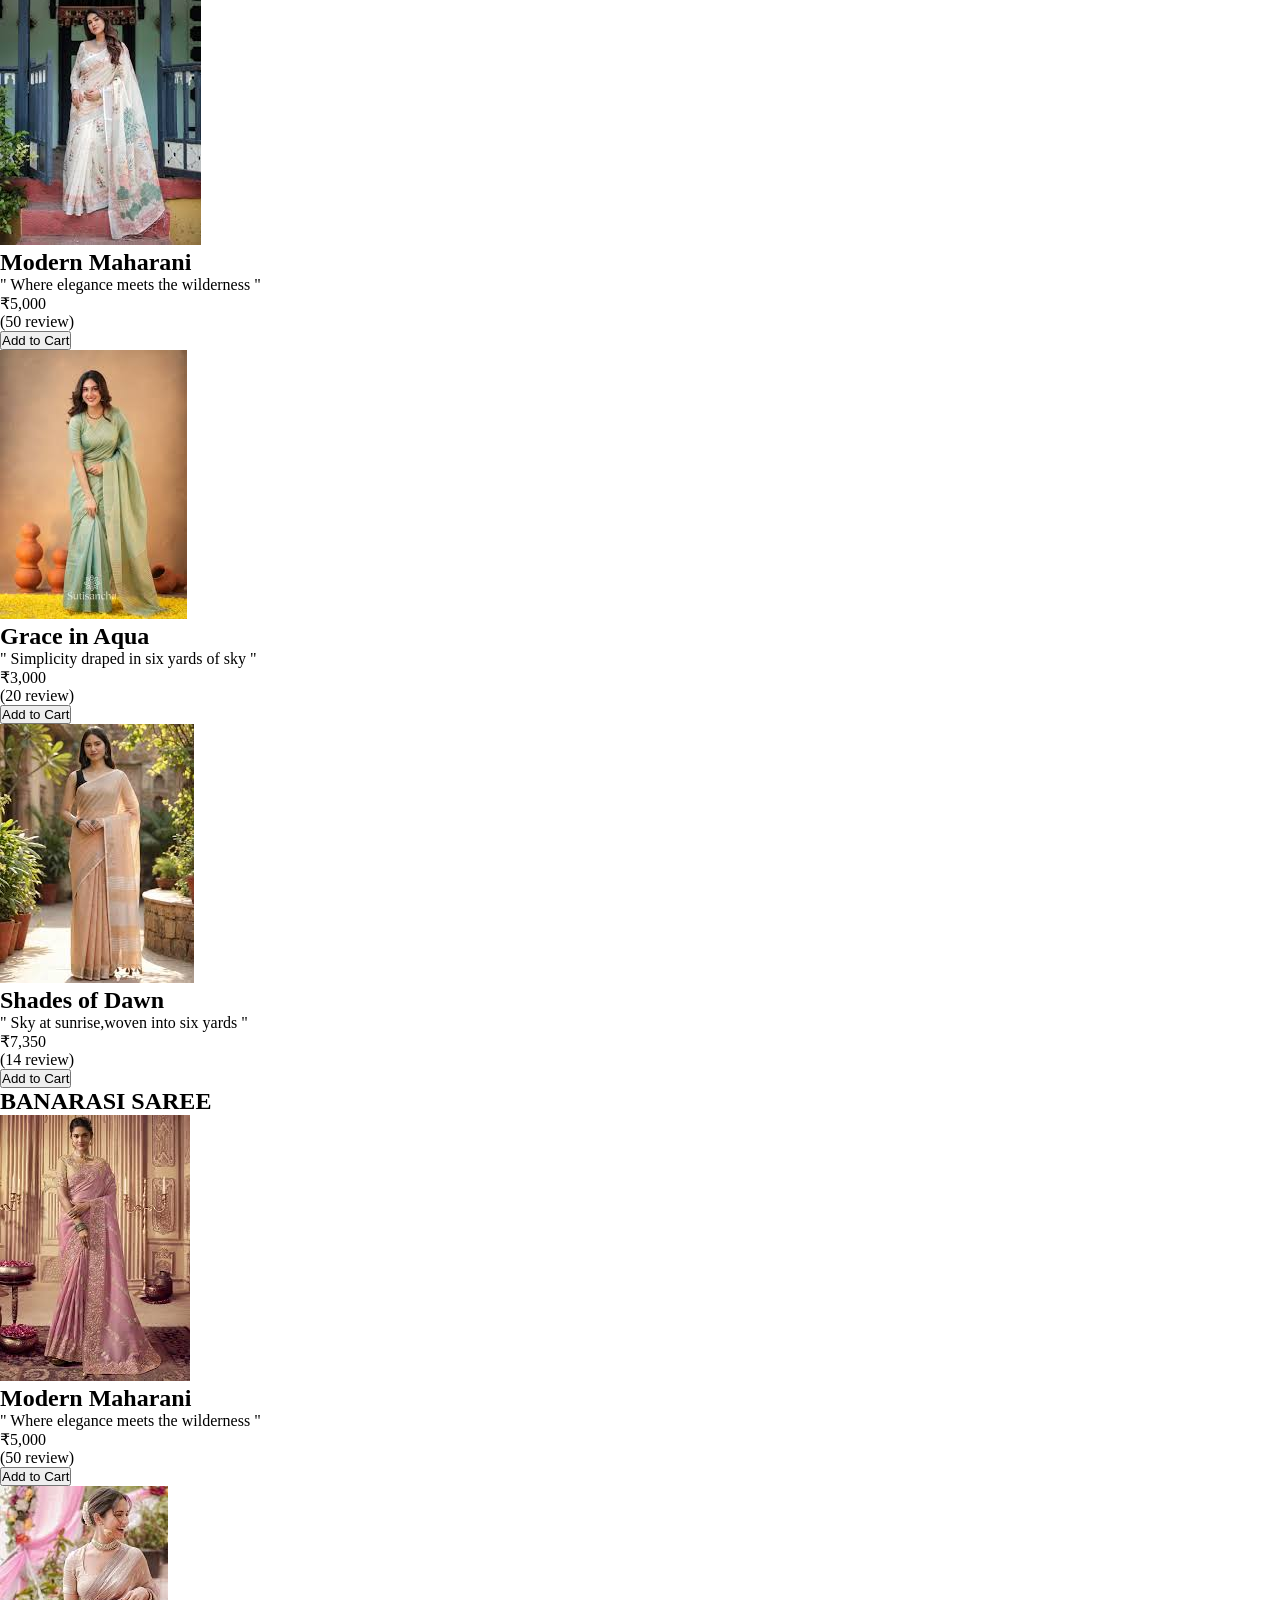
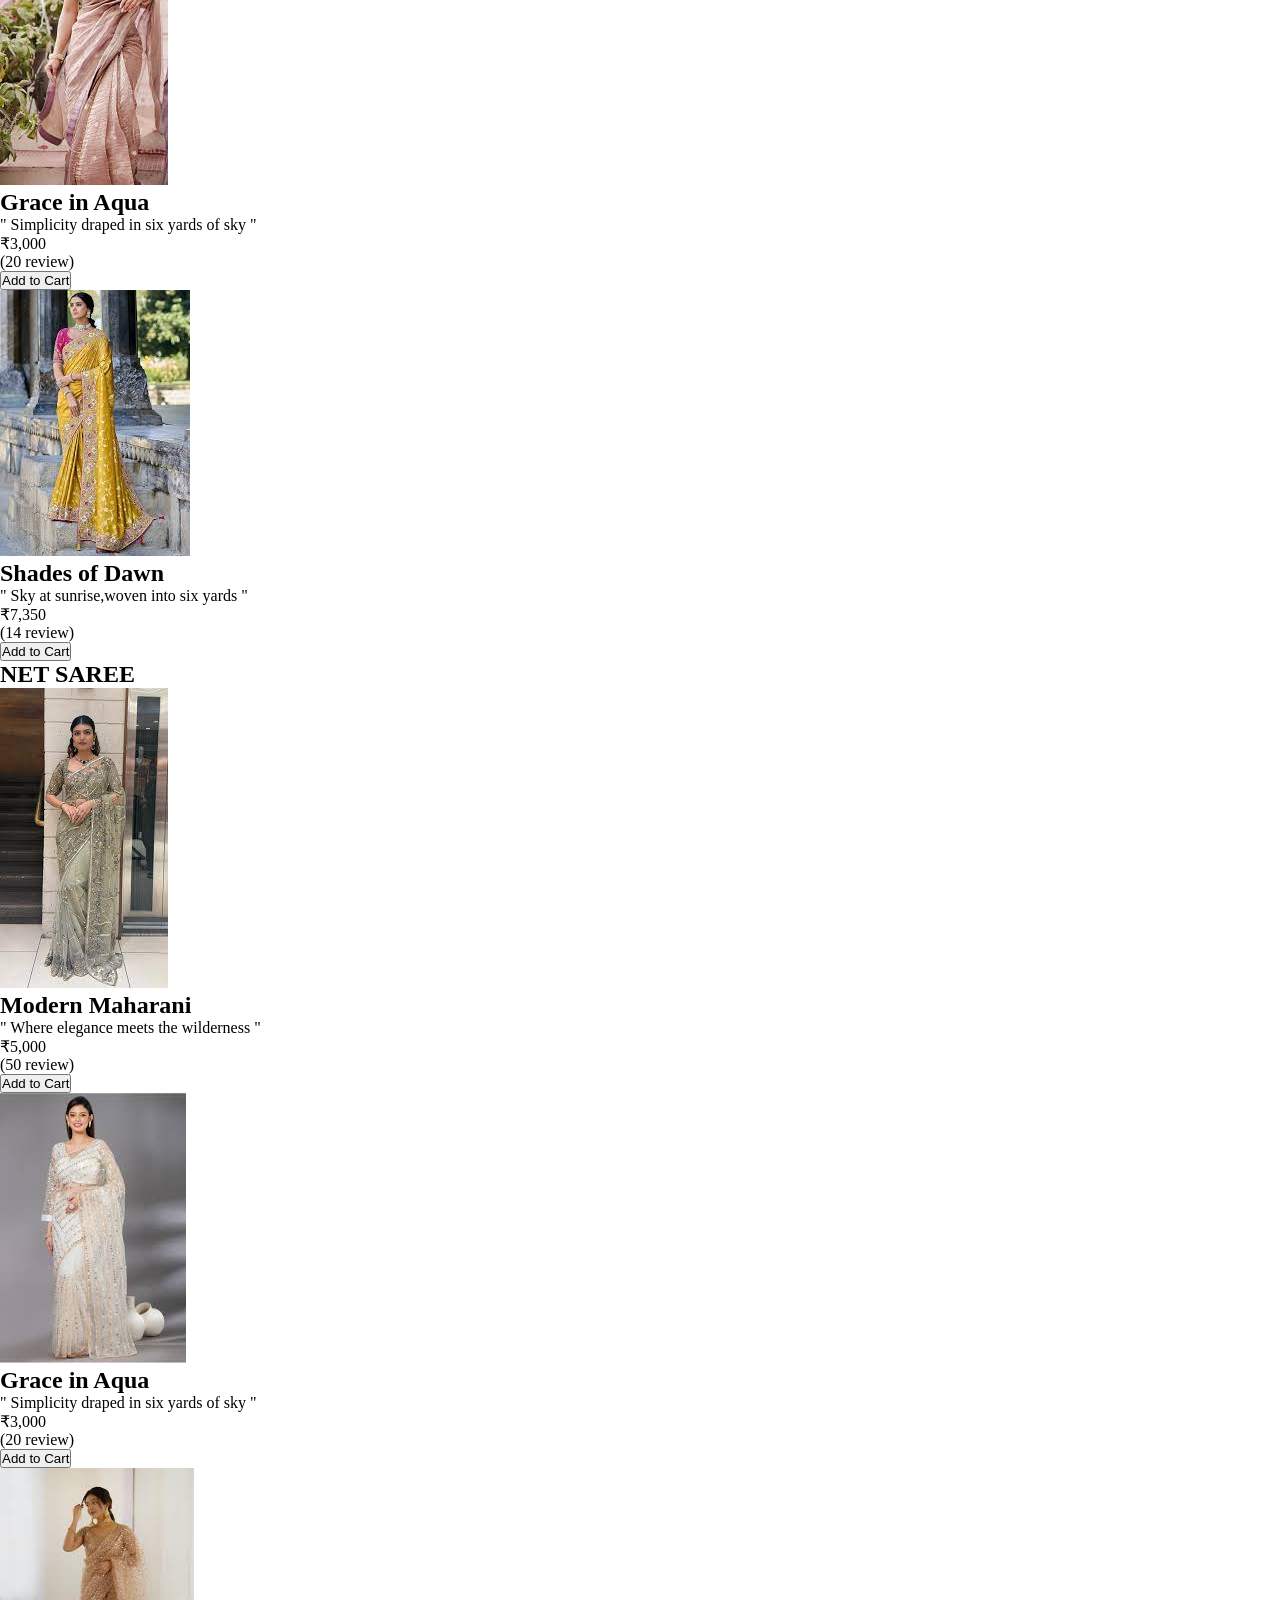
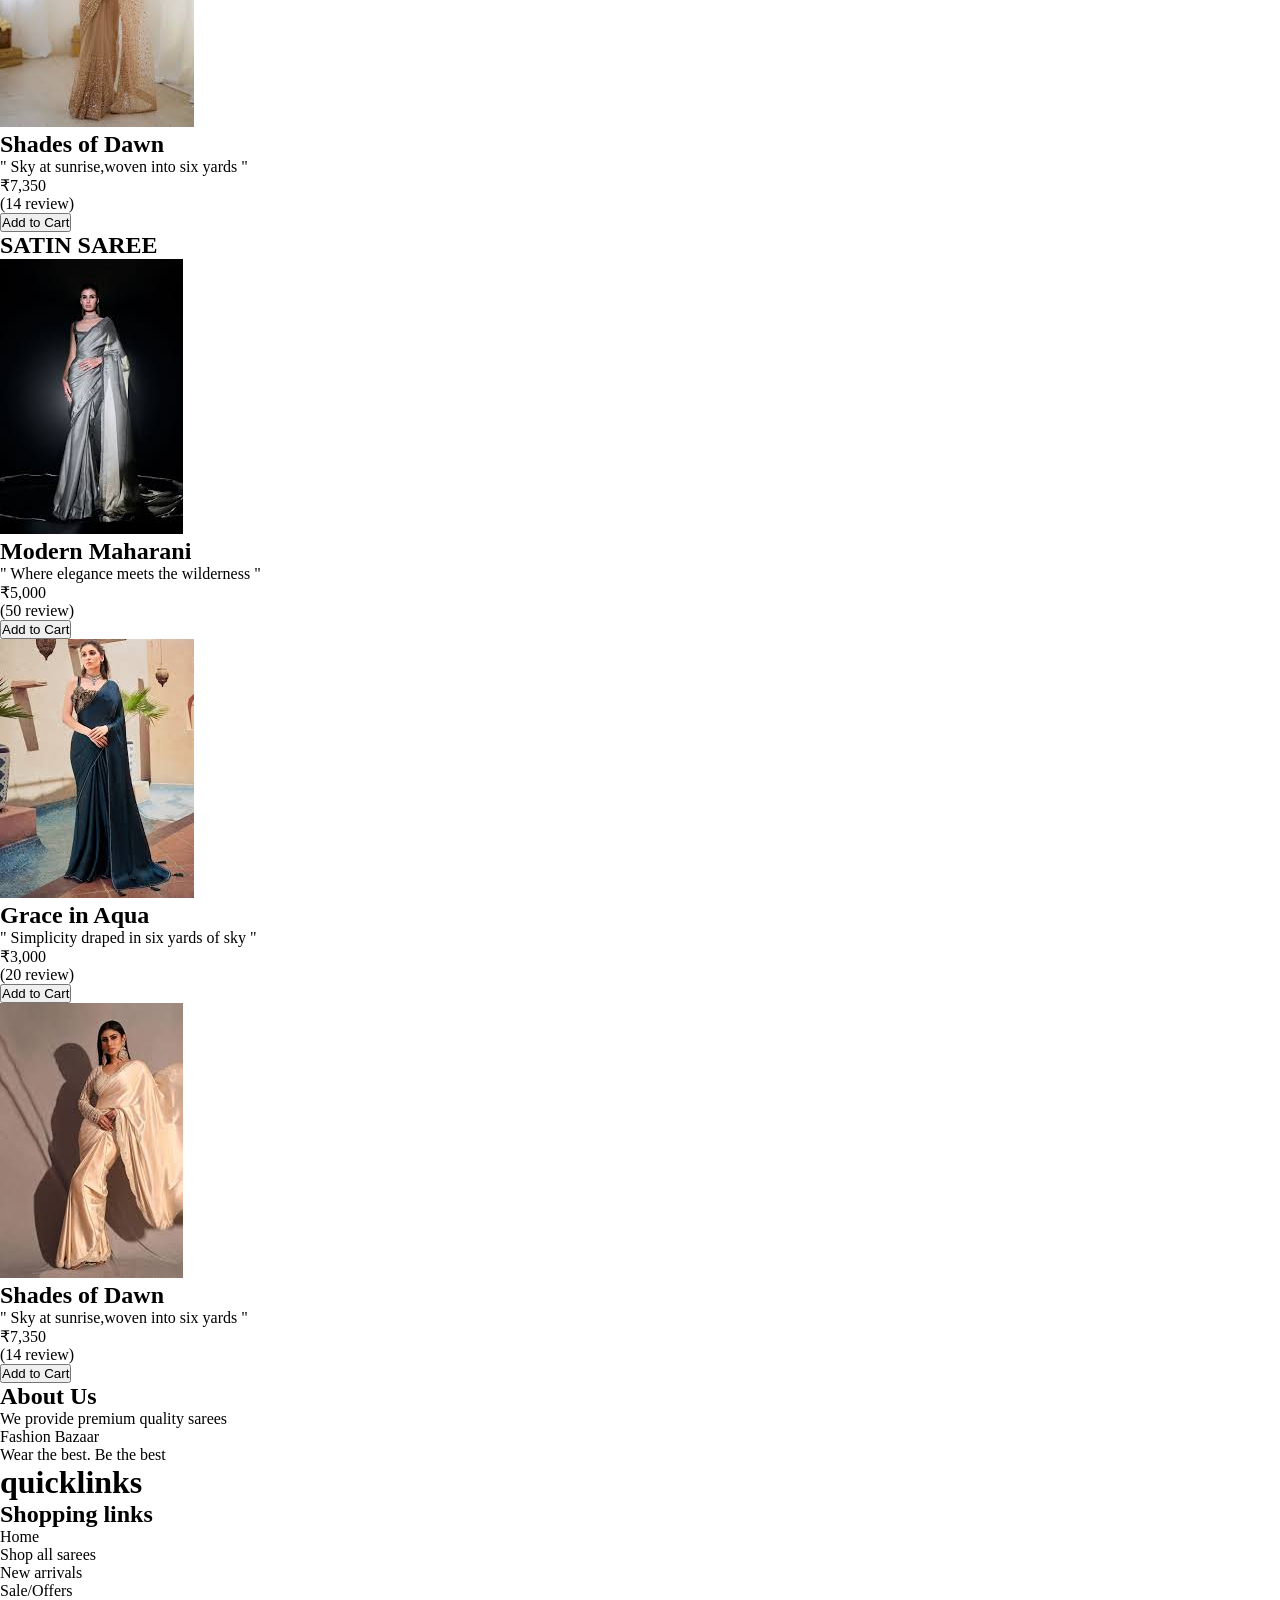
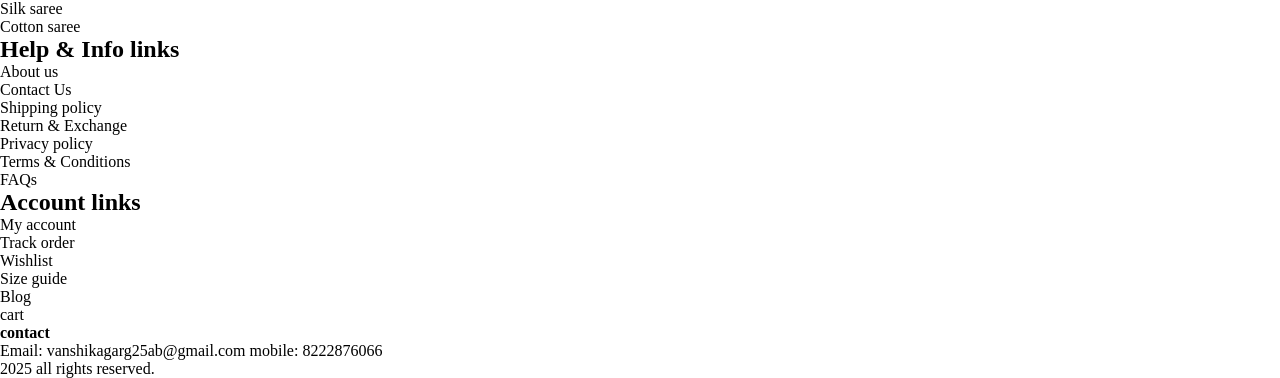
<file: Day8/index.html>
<!DOCTYPE html>
<html lang="en">
<head>
    <meta charset="UTF-8">
    <meta name="viewport" content="width=device-width, initial-scale=1.0">
    <title>Document</title>
</head>
<link rel="stylesheet" href="style.css">
<body>
  <div class="hamburger">☰</div>
    
</nav>
<script>
const hamburger=document.querySelector(".hamburger");
const navLinks=document.querySelector(".nav-links");
hamburger.addEventListener("click",()=>{
     navLinks.classList.toggle("active");
        })
</script>
    <section class="hero">
        <video autoplay muted loop>
            <source src="Woman_walking_on_beach_202606301627.mp4" type="video/mp4"></source>
        </video>
        <div class="overlay">
            <nav class="navbar" id="navbar">
    <div class="logo">
<img src="logo1.png" alt="logo">
</div>
            <ul class="nav-links">
    <li><a href="#home">Home</a></li>
    <li><a href="#services">Services</a></li>
    <li><a href="#products">Products</a></li>
    <li><a href="#aboutus">About Us</a></li>
</ul>
        </div>
            <div class="content">
                <section id="home"><h1>Elegant Indian Fashion</h1>
                </section>
                <p>Explore our exclusive collection of beautiful sarees made with premium fabrics and timeless designs.</p>
            <div class="buttons">
            <button class="btn1">Explore</button>
            <button class="btn2">Contact us</button>
            </div>
            </div>
    </section>
    <section id="services">
        <h2>Our services</h2>
        <div class="service-card">
            <h3>Custom sarees</h3>
            <p>Premium custom made sarees</p>
        </div>
        <div class="service-card">
            <h3>Fast delivery</h3>
            <p>delivery across india</p>
        </div>
        <div class="service-card">
            <h3>easy returns</h3>
            <p>7-day return policy</p>
        </div>
    </section>
    <section id="products">
    <h1 id="heading">😍❤️😎FASHION BAZAAR😍❤️😎</h1>

    <!--cotton saree-->
     <h1 id="heading1">COTTON SAREE</h1>

    <div class="container">
        <div class="card" id="card1">
            <img src="cotton1.jpeg">
            <h2>Modern Maharani</h2>
            <p>" Where elegance meets the wilderness "</p>
            <p>₹5,000</p>
            <p>(50 review)</p>
            <button id="btn4">Add to Cart</button>
        </div>
        <div class="card" id="card1">
            <img src="cotton2.jpeg">
            <h2>Grace in Aqua</h2>
            <p>" Simplicity draped in six yards of sky "</p>
            <p>₹3,000</p>
            <p>(20 review)</p>
            <button id="btn4">Add to Cart</button>
        </div>
        <div class="card" id="card1">
            <img src="cotton3.jpeg">
            <h2>Shades of Dawn</h2>
            <p>" Sky at sunrise,woven into six yards "</p>
            <p>₹7,350</p>
            <p>(14 review)</p>
            <button id="btn4">Add to Cart</button>
        </div>
    </div>

    <!--silk saree-->
    <h1 id="heading2">SILK SAREE</h1>
    <div class="container">
        <div class="card" id="card2">
            <img src="silk1.jpeg">
            <h2>Modern Maharani</h2>
            <p>" Where elegance meets the wilderness "</p>
            <p>₹5,000</p>
            <p>(50 review)</p>
            <button id="btn4">Add to Cart</button>
        </div>
        <div class="card" id="card2">
            <img src="silk2.jpeg">
            <h2>Grace in Aqua</h2>
            <p>" Simplicity draped in six yards of sky "</p>
            <p>₹3,000</p>
            <p>(20 review)</p>
            <button id="btn4">Add to Cart</button>
        </div>
        <div class="card" id="card2">
            <img src="silk3.jpeg">
            <h2>Shades of Dawn</h2>
            <p>" Sky at sunrise,woven into six yards "</p>
            <p>₹7,350</p>
            <p>(14 review)</p>
            <button id="btn4">Add to Cart</button>
        </div>
    </div>

    <!--chiffon saree-->
    <h1 id="heading3">CHIFFON SAREE</h1>
    <div class="container">
        <div class="card" id="card3">
            <img src="chiffon1.jpeg">
            <h2>Modern Maharani</h2>
            <p>" Where elegance meets the wilderness "</p>
            <p>₹5,000</p>
            <p>(50 review)</p>
            <button id="btn4">Add to Cart</button>
        </div>
        <div class="card" id="card3">
            <img src="chiffon2.jpeg">
            <h2>Grace in Aqua</h2>
            <p>" Simplicity draped in six yards of sky "</p>
            <p>₹3,000</p>
            <p>(20 review)</p>
            <button id="btn4">Add to Cart</button>
        </div>
        <div class="card" id="card3">
            <img src="chiffon3.jpeg">
            <h2>Shades of Dawn</h2>
            <p>" Sky at sunrise,woven into six yards "</p>
            <p>₹7,350</p>
            <p>(14 review)</p>
            <button id="btn4">Add to Cart</button>
        </div>
    </div>

    <!--georgette saree-->
    <h1 id="heading4">GEORGETTE SAREE</h1>
    <div class="container">
        <div class="card" id="card4">
            <img src="georgette1.jpeg">
            <h2>Modern Maharani</h2>
            <p>" Where elegance meets the wilderness "</p>
            <p>₹5,000</p>
            <p>(50 review)</p>
            <button id="btn4">Add to Cart</button>
        </div>
        <div class="card" id="card4">
            <img src="georgette2.jpeg">
            <h2>Grace in Aqua</h2>
            <p>" Simplicity draped in six yards of sky "</p>
            <p>₹3,000</p>
            <p>(20 review)</p>
            <button id="btn4">Add to Cart</button>
        </div>
        <div class="card" id="card4">
            <img src="georgette3.jpeg">
            <h2>Shades of Dawn</h2>
            <p>" Sky at sunrise,woven into six yards "</p>
            <p>₹7,350</p>
            <p>(14 review)</p>
            <button id="btn4">Add to Cart</button>
        </div>
    </div>

    <!--crepe saree-->
    <h1 id="heading5">CREPE SAREE</h1>
    <div class="container">
        <div class="card" id="card5">
            <img src="crepe1.jpeg">
            <h2>Modern Maharani</h2>
            <p>" Where elegance meets the wilderness "</p>
            <p>₹5,000</p>
            <p>(50 review)</p>
            <button id="btn4">Add to Cart</button>
        </div>
        <div class="card" id="card5">
            <img src="crepe2.jpeg">
            <h2>Grace in Aqua</h2>
            <p>" Simplicity draped in six yards of sky "</p>
            <p>₹3,000</p>
            <p>(20 review)</p>
            <button id="btn4">Add to Cart</button>
        </div>
        <div class="card" id="card5">
            <img src="crepe3.jpeg">
            <h2>Shades of Dawn</h2>
            <p>" Sky at sunrise,woven into six yards "</p>
            <p>₹7,350</p>
            <p>(14 review)</p>
            <button id="btn4">Add to Cart</button>
        </div>
    </div>

    <!--organza saree-->
    <h1 id="heading6">ORGANZA SAREE</h1>
    <div class="container">
        <div class="card" id="card6">
            <img src="organza1.jpeg">
            <h2>Modern Maharani</h2>
            <p>" Where elegance meets the wilderness "</p>
            <p>₹5,000</p>
            <p>(50 review)</p>
            <button id="btn4">Add to Cart</button>
        </div>
        <div class="card" id="card6">
            <img src="organza2.jpeg">
            <h2>Grace in Aqua</h2>
            <p>" Simplicity draped in six yards of sky "</p>
            <p>₹3,000</p>
            <p>(20 review)</p>
            <button id="btn4">Add to Cart</button>
        </div>
        <div class="card" id="card6">
            <img src="organza3.jpeg">
            <h2>Shades of Dawn</h2>
            <p>" Sky at sunrise,woven into six yards "</p>
            <p>₹7,350</p>
            <p>(14 review)</p>
            <button id="btn4">Add to Cart</button>
        </div>
    </div>

    <!--linen saree-->
    <h1 id="heading7">LINEN SAREE</h1>
    <div class="container">
        <div class="card" id="card7">
            <img src="linen1.jpeg">
            <h2>Modern Maharani</h2>
            <p>" Where elegance meets the wilderness "</p>
            <p>₹5,000</p>
            <p>(50 review)</p>
            <button id="btn4">Add to Cart</button>
        </div>
        <div class="card" id="card7">
            <img src="linen2.jpeg">
            <h2>Grace in Aqua</h2>
            <p>" Simplicity draped in six yards of sky "</p>
            <p>₹3,000</p>
            <p>(20 review)</p>
            <button id="btn4">Add to Cart</button>
        </div>
        <div class="card" id="card7">
            <img src="linen3.jpeg">
            <h2>Shades of Dawn</h2>
            <p>" Sky at sunrise,woven into six yards "</p>
            <p>₹7,350</p>
            <p>(14 review)</p>
            <button id="btn4">Add to Cart</button>
        </div>
    </div>

    <!--banarasi saree-->
    <h1 id="heading8">BANARASI SAREE</h1>
    <div class="container">
        <div class="card" id="card8">
            <img src="banarasi1.jpeg">
            <h2>Modern Maharani</h2>
            <p>" Where elegance meets the wilderness "</p>
            <p>₹5,000</p>
            <p>(50 review)</p>
            <button id="btn4">Add to Cart</button>
        </div>
        <div class="card" id="card8">
            <img src="banarasi2.jpeg">
            <h2>Grace in Aqua</h2>
            <p>" Simplicity draped in six yards of sky "</p>
            <p>₹3,000</p>
            <p>(20 review)</p>
            <button id="btn4">Add to Cart</button>
        </div>
        <div class="card" id="card8">
            <img src="banarasi3.jpeg">
            <h2>Shades of Dawn</h2>
            <p>" Sky at sunrise,woven into six yards "</p>
            <p>₹7,350</p>
            <p>(14 review)</p>
            <button id="btn4">Add to Cart</button>
        </div>
    </div>

    <!--net saree-->
    <h1 id="heading9">NET SAREE</h1>
    <div class="container">
        <div class="card" id="card9">
            <img src="net1.jpeg">
            <h2>Modern Maharani</h2>
            <p>" Where elegance meets the wilderness "</p>
            <p>₹5,000</p>
            <p>(50 review)</p>
            <button id="btn4">Add to Cart</button>
        </div>
        <div class="card" id="card9">
            <img src="net2.jpeg">
            <h2>Grace in Aqua</h2>
            <p>" Simplicity draped in six yards of sky "</p>
            <p>₹3,000</p>
            <p>(20 review)</p>
            <button id="btn4">Add to Cart</button>
        </div>
        <div class="card" id="card9">
            <img src="net3.jpeg">
            <h2>Shades of Dawn</h2>
            <p>" Sky at sunrise,woven into six yards "</p>
            <p>₹7,350</p>
            <p>(14 review)</p>
            <button id="btn4">Add to Cart</button>
        </div>
    </div>

    <!--satin saree-->
    <h1 id="heading10">SATIN SAREE</h1>
    <div class="container">
        <div class="card" id="card10">
            <img src="satin1.jpeg">
            <h2>Modern Maharani</h2>
            <p>" Where elegance meets the wilderness "</p>
            <p>₹5,000</p>
            <p>(50 review)</p>
            <button id="btn4">Add to Cart</button>
        </div>
        <div class="card" id="card10">
            <img src="satin2.jpeg">
            <h2>Grace in Aqua</h2>
            <p>" Simplicity draped in six yards of sky "</p>
            <p>₹3,000</p>
            <p>(20 review)</p>
            <button id="btn4">Add to Cart</button>
        </div>
        <div class="card" id="card10">
            <img src="satin3.jpeg">
            <h2>Shades of Dawn</h2>
            <p>" Sky at sunrise,woven into six yards "</p>
            <p>₹7,350</p>
            <p>(14 review)</p>
            <button id="btn4">Add to Cart</button>
        </div>
    </div>
</section>
<section id="aboutus">
    <h2>About Us</h2>
    <p>We provide premium quality sarees</p>
</section>
    <div class="footer">
        <div class="summary">
            <span class="fashionBazaar">Fashion Bazaar</span>
            <p>Wear the best. Be the best</p>
        </div>
        <div class="quickLinks">
            <h1 class="quickLinks">quicklinks</h1>
            <h2>Shopping links</h2>
            <ul class="shopping">
                <li>Home</li>
                <li>Shop all sarees</li>
                <li>New arrivals</li>
                <li>Sale/Offers</li>
                <li>Silk saree</li>
                <li>Cotton saree</li>
                <h2>Help & Info links</h2>
                <li>About us</li>
                <li>Contact Us</li>
                <li>Shipping policy</li>
                <li>Return & Exchange</li>
                <li>Privacy policy</li>
                <li>Terms & Conditions</li>
                <li>FAQs</li>
                <h2>Account links</h2>
                <li>My account</li>
                <li>Track order</li>
                <li>Wishlist</li>
                <li>Size guide</li>
                <li>Blog</li>
            </ul>
            <span>cart</span>
        </div>
        <div class="contactUs">
            <h4 class="contactUs">contact</h4>
            <span>Email: vanshikagarg25ab@gmail.com</span>
            <span>mobile: 8222876066</span>
        </div>
    </div>
    <div class="footerCopyRight">
        <span> 2025 all rights reserved.</span>
    </div>
</body>
</html>
</file>
<file: style.css>
@import url("https://fonts.googleapis.com/css2?family=Source+Sans+3:ital,wght@0,200..900;1,200..900&display=swap");

* {
   margin: 0;
   padding: 0;
   box-sizing: border-box;
   font-family: "Source Sans 3", sans-serif;
}

/* Navbar */

.navbar {
   display: flex;
   justify-content: space-around;
   align-items: center;
   padding: 10px;
}

.logo {
   display: flex;
   align-items: center;
   gap: 5px;
   font-size: 20px;
}

.logo img {
   height: 72px;
}

.logo .companyName {
   display: flex;
   flex-direction: column;
   font-weight: bolder;
   line-height: 1em;
}

.logo .companyName span {
   color: #09568a;
}

/* Days */

.daysLink {
   display: flex;
   align-items: center;
   list-style: none;
   gap: 24px;
   font-weight: 600;
}

.daysLink li {
   color: #4a4a4a;
   padding: 2px;
   border-bottom: 2px solid transparent;
   border-radius: 3px;
   transition: all;
   animation-duration: 200ms;
}

.daysLink li:hover {
   border-color: #09568a;
   color: #09568a;
}

/* Button */
.hamburger {
   background: #000;
   color: white;
   border-radius: 3px;
   border: none;
   padding: 8px;
   padding-bottom: 4px;
}
.hamburger img {
   height: 20px;
}

.hamburger:hover {
   background: #000000da;
}

.hamburger {
   display: none;
}

/* Responsive */
@media screen and (max-width: 646px) {
   .daysLink {
      display: none;
   }

   .active {
      display: flex;
      flex-direction: column;
      background-color: #f6f3f3;
      width: 120px;
      position: absolute;
      top: 70px;
      right: 0;
      gap: 10px;
      padding: 10px;
   }

   .hamburger {
      display: block;
   }
}
</file>
<file: Day1/style.css>
* {
    margin: 0;
    padding: 0;
    box-sizing: border-box;
}

.logo {
    margin-right: 20px;
}

.logo img {
    width: 50px;
}

.nav-links {
    display: none;
}

.navbar {
    display: flex;
    justify-content: space-between;
    height: 60px;
    /* background-color: lightblue; */
    align-items: center;
}

.hamburger {
    font-size: large;
    margin-right: 20px;
    cursor: pointer;
}

.nav-links.active {
    display: flex;
    flex-direction: column;
    list-style: none;
    position: absolute;
    top: 60px;
    left: 40vw;
    /* background-color: rgb(104, 184, 211); */
    align-items: center;
    width: 100vw;
    font-size: 20px;
    gap: 1px;
}

.nav-links.active li:hover {
    color: rgb(45, 100, 138);
    font-size: 22px;
    cursor: pointer;
    border-radius: 10px;
    background-color: rgba(201, 8, 255, 0.941);
    border: solid 1px rgb(45, 100, 138);
}

.nav-links li {
    width: 6rem;
    display: flex;
    justify-content: center;
    align-items: center;
    background-color: rgb(45, 100, 138);
    color: white;
    padding: 10px;
    border-radius: 10px;
    border: solid 1px white;




}

@media (min-width: 768px) {

    .hamburger {
        display: none;
    }

    .logo {
        margin-left: 20px;
    }

    .navbar {
        display: flex;
        justify-content: space-between;
        height: 70px;
    }

    .nav-links {
        height: 2rem;
        display: flex;
        list-style: none;
        gap: 30px;
        margin-right: 20px;
        cursor: pointer;
        font-size: 20px;
    }

    .nav-links li {
        display: flex;
        /* width: 10vw; */
        border-radius: 10px;
    }

    .nav-links li:hover {
        color: rgb(45, 100, 138);
        font-size: 22px;
        cursor: pointer;
        border-radius: 10px;
        background-color: white;
        border: solid 1px rgb(44, 157, 238);
    }
}


.nav-links.active {
    display: flex;
    flex-direction: column;
    position: absolute;
    top: 60px;
    right: 2vw;

    list-style: none;
}

@media(min-width:768px) {
    .hamburger {
        display: none;
    }

    .navbar {
        display: flex;
        justify-content: space-between;

    }

    .nav-links {
        display: flex;
        list-style: none;
        gap: 20px;

    }
}
</file>
<file: Day3/style1.css>
* {
  margin: 0;
  padding: 0;
  box-sizing: border-box;
  font-family: Poppins,sans-serif;
}
body {
  background-color: gray;
}

.left-div {
  display: flex;
  flex-direction: column;
  align-items: center;
  /* justify-content: space-around; */
  gap: 30px;
  padding: 10px;
  flex: 30%;
  color: white;
  background-color: rgb(92, 92, 185);
}

.wrapper-div {
  display: flex;
  place-self: center;
  background-color: white;
  width: 95vw;
  max-width: 800px;
  height: auto;
  padding: 10px;
  gap: 10px;
}

.img-div{
  margin-top: 10px;
}
.img-div img {
  width: 150px;
  height: 150px;
  object-fit: cover;
  border: 4px double black;
  border-radius: 80%;
}

.contact-div,
.edu-div,.skills-div {
  display: flex;
  flex-direction: column;
  align-items: center;
  justify-content: center;
  width: 100%;
  font-size: 12px;
  padding: 5px;
}

.title {
  margin-top: 10px;
  font-size: 1.3rem;
  display: flex;
  place-self: start;
  font-weight: 600;
}

hr {
  width: 100%;
  height: 1px;
  background-color: white;
  margin: 10px 0px;
}
.contact-email,
.contact-phone,
.address {
  width: 100%;
  display: flex;
  align-items: center;
  padding: 5px;
  gap: 10px;
}
.contact-phone img,
.contact-email img,
.address img {
  width: 18px;
  height: 18px;
  color: white;
}

.education,.skills {
  display: flex;
  flex-direction: column;
  gap: 10px;
  padding: 5px;
  width: 90%;
}
</file>
<file: Day3/style2.css>
.right-div {
  display: flex;
  flex-direction: column;
  gap: 20px;
  flex: 70%;
}
.right-top-div {
  display: flex;
  flex-direction: column;
  align-items: center;
  gap: 10px;
  width: 100%;
  margin-top: 2rem;
}

span {
  color: #233158;
  font-weight: 500;
}

.right-bottom-div {
  display: flex;
  flex-direction: column;
  height: 100%;
  gap: 2rem;
  padding: 10px;
}

.profile p:last-of-type {
  color: rgb(86, 85, 85);
  text-align: justify;
  line-height: 25px;
}

.workex-div ul,
.achievement-div ul,
.hobbies-div ul {
  color: rgb(86, 85, 85);
  line-height: 25px;
  margin-left: 10px;
}

.hobbies-div ul {
  display: flex;
  justify-content: space-between;
  width: 70%;
}
</file>
<file: Day4/style.css>
*{
    margin:0;
    padding:0;
    box-sizing:border-box;
    font-family:'Poppins',sans-serif;
}
body{
    min-height:100vh;
    overflow-x:hidden;
}
header{
    position:absolute;
    top:0;
    left:0;
    width:100%;
    padding:30px 100px;
    display:flex;
    justify-content:space-between;
    align-items:center;
    z-index:100;
}
.logo{
    font-size:2em;
    color:white;
    user-select:none;
}
.navigation a{
    position:relative;
    font-size:1.5em;
    color:blue;
    font-weight:600;
    text-decoration: none;
    margin-left: 20px;
    padding: 6px 12px;
    transition:.5s;
}
.navigation a:hover,
.navigation a.active{
    color:red;
}
.navigation a span{
    position:absolute;
    top:0;
    left:0;
    width:100%;
    height:100%;
    background: black;
    border-radius:30px;
    z-index:-1;
    transform:scale(0);
    opacity:0;
    transition:.5s;
}
.navigation a:hover span,
.navigation a.active span{
    transform:scale(1);
    opacity:1;
}
.parallax{
    position:relative;
    display:flex;
    justify-content:center;
    align-items:center;
    height:100vh;
    background: url('background3.jpeg') no-repeat;
    background-size:cover;
    background-position:center;
    background-attachment:fixed;
}
#text{
    position:absolute;
    z-index:5;
    top:50%;
    left:50%;
    transform: translate(-50%,-50%);
    font-size:4em;
    color:blue;
}
.parallax img{
    position:absolute;
    top:0;
    left:0;
    width:100%;
    height:100%;
    object-fit:cover;
    pointer-events:none;
}
.parallax #leftgate{
    position:absolute;
    width:600px;
    height:130%;
    z-index:2;
    bottom:0;
    left:0;
}
.parallax #rightgate{
    position:absolute;
    width:600px;
    height:130%;
    z-index:2;
    bottom:0;
    right:0;
    left: auto;
}
.parallax #grass{
    position: absolute;
    width:100%;
    height:50%;
    z-index:1;
    top:auto;
    bottom:0;
    left:0;
}
.sec{
    position:relative;
    background: greenyellow;
    padding:30px 100px;
}
.sec h2{
    font-size:3em;
    color:black;
    margin-bottom:10px;
}
.sec p{
    font-size:1em;
    color:orangered;
    font-weight:300;
    text-align:justify;
}
.parallax #righttree{
    position:absolute;
    width:450px;
height: 600px;
z-index:2;
bottom:0;
right:0;
left:auto;
}
.parallax #lefttree{
    position:absolute;
    width:450px;
height:600px;
z-index:2;
bottom:0;
left:0;
}
</file>
<file: Day5/style.css>
body{
    background-color:aquamarine;
}





h1{
    color:blue;
    text-align: center;
    background-color: beige
}


.container{
            display: flex;
            flex-direction: row;
            flex-wrap: wrap;
        }
.card{
            background-color:rgb(235, 147, 199);
            display: flex;
            flex-direction: column;
            justify-content: center;
            width: 200px;
            padding: 10px;
            margin: 10px;
            border-radius: 10px;
}
</file>
<file: Day6/style.css>
body{
    background:#f4f4f4;
    text-align:center;
}

h1{
    background:blue;
    color:white;
    padding:15px;
}

.container{
    display:flex;
    justify-content:center;
    gap:1rem;
    margin-top:30px;
    align-items:center;
    justify-content:center;
    flex-wrap:wrap;
}

.card{
    background:white;
    padding:15px;
    border-radius:10px;
    width:250px;
}

.card img{
    width:100%;
}

button{
    background:#2874f0;
    color:white;
    border:none;
    padding:10px 15px;
    border-radius:5px;
}

button:hover{
    background:green;
}
</file>
<file: Day7/style.css>
*{
    margin:0;
    padding:0;
    box-sizing:border-box;
    font-family:Arial,sans-serif;
}

body{
    background: white;
}

h1{
    font-size:45px;
    color:black;
    text-align: center;
}
span{
    color:blue;
}
p{
    color:grey;
    text-align: center;
}


.container{
    width: 90%;
    margin:auto;
    padding:40px 0;
}

.cards{
    display: flex;
    justify-content: center;
    gap: 30px;
    flex-wrap:wrap;
    margin-top:60px;
}
.card{
    width: 340px;
    background: white;
    border: 3px solid #eee;
    border-radius: 18px;
    padding: 18px;
    transition:.3s;
}

.date{
    display:flex;
    align-items:center;
    gap:8px;
}

.month{
    color:blue;
    font-weight: bold;
    font-size:20px;
    padding-bottom: 15px;
    border-radius: 20px;
}

.year{
    color:grey;
    font-size: 14px;
}

.status{
    color:grey;
    font-weight: bold;
    font-size:10px;
    margin-left: auto;
    background-color: lightgray;
    border-radius:10px;
    padding:4px;
    
}
.card:hover{
    transform:translateY(-10px);
}

.card img{
    width:100%;
    height:220px;
    object-fit:cover;
    border-radius:12px;
}

.card h2{
    margin:15px 0 10px;
}

.card p{
    color:grey;
}

button{
    width:100%;
    padding:12px;
    border: none;
    border-radius:10px;
    cursor:pointer;
    font-size:16px;
}

button:hover{
    background: #1d4ed8;
}

#month{
    background-color: lightblue;
    border-radius: 10px;
    margin:10px;
    padding:4px;
}

#month1{
    background-color: rgb(239, 191, 239);
    border-radius: 10px;
    margin:10px;
    padding:4px;
}

#month2{
    background-color: rgb(246, 246, 164);
    border-radius: 10px;
    margin:10px;
    padding:4px;
}

#status{
    margin-bottom:60px;
}

#status1{
    margin-bottom:60px;
}

#status2{
    margin-bottom:60px;
}

#card1{
    box-shadow:0 8px 20px skyblue;
}

#card2{
    box-shadow:0 8px 20px purple;
}

#card3{
    box-shadow:0 8px 20px yellow;
}
</file>
<file: Day8/style.css>
*{
    margin:0;
    padding:0;
    box-sizing:border-box;
}


.hero{
    width:100%;
    height:100vh;
    display:flex;
    align-items:center;
    justify-content:center;
    position:relative;
    overflow:hidden;
    background:linear-gradient(rgba(213, 18, 18, 0.55),(rgba(37, 5, 73, 0.55)))
}

.hero::before{
    content:"";
    position:absolute;
    inset:0;
    background: rgba(0,0,0,0.35);
    z-index:1;
}

.hero video{
    width:110%;
    height:110%;
    object-fit:cover;
    position:absolute;
    top:50%;
    left:50%;
    transform:translate(-50%,-50%) scale(1);
    animation:kenBurns 18s ease-in-out infinite alternate;
}

@keyframes kenBurns{
   0% {
        transform:translate(-50%,-50%) scale(1);
    }
    100%{
        transform:translate(-50%,-50%) scale(1.15);
    }
}

.overlay{
    width:100%;
    height:100vh;
    position:absolute;
    top:0;
    left:0;
    background: rgba(0,0,0,0.5);
}

.content{
    position: relative;
    color:white;
    text-align:center;
    z-index:2;
}

.content h1{
    font-size:70px;
    margin-bottom:25px;
    text-align:center;
    
}

.content p{
    font-size:30px;
    line-height:1.5;
    text-align:center;
}

.buttons{
    width:100%;
    height:100%;
    border:none;
    color:black;
    border-radius:15px;
    cursor:pointer;
    justify-content:center;
    display:flex;
    gap:10px;
    padding:12px;
    align-items:center;
}


.buttons .btn1{
    background-color: white;
    padding:10px;
    margin:20px;
    font-size:30px;
    color:red;
}

.btn1:hover{
    background-color: rgb(150, 149, 149);
}

.buttons .btn2{
    background-color: transparent;
    padding:10px;
    font-size:30px;
    color:red;
}

.logo {
    margin-right: 20px;
    padding:10px;
    margin-top:60px;
    z-index:2;
}

.logo img {
    width: 150px;
}

.nav-links {
    display: flex;
    gap:30px;
    list-style:none;
}

.nav-links a{
    color:white;
    text-decoration:none;
    transition:0.3s;
}

.nav-links a:hover{
    color:gold;
}

.navbar {
    display: flex;
    justify-content: space-between;
    height: 60px;
    align-items: center;
    position:fixed;
    top:0;
    left:0;
    width:100%;
    padding:15px 60px;
    background: rgba(255,255,255,0.12);
    backdrop-filter:blur(10px);
    -webkit-backdrop-filter: blur(10px);
    border-bottom:1px solid rgba(255,255,255,0.2);
    transition:all 0.4s ease;
    z-index:1000;
}

.navbar .sticky{
    background:rgba(15,23,42,0.85);
    backdrop-filter:blur(15px);
    padding:12px 60px;
    box-shadow:0 8px 25px rgba(0,0,0,0.2);
}

.hamburger {
    font-size: large;
    margin-right: 20px;
    cursor: pointer;
}

.nav-links.active {
    display: flex;
    flex-direction: column;
    list-style: none;
    position: absolute;
    top: 60px;
    left: 40vw;
    align-items: center;
    width: 100vw;
    font-size: 20px;
    gap: 1px;
}

.nav-links.active li:hover {
    color: rgb(45, 100, 138);
    font-size: 22px;
    cursor: pointer;
    border-radius: 10px;
    background-color: rgba(201, 8, 255, 0.941);
    border: solid 1px rgb(45, 100, 138);
}

.nav-links li {
    width: 8rem;
    display: flex;
    justify-content: center;
    align-items: center;
    background-color: rgb(45, 100, 138);
    color: white;
    padding: 30px;
    border-radius: 10px;
    border: solid 1px white;
    font-size:30px;
}

@media (min-width: 768px) {

    .hamburger {
        display: none;
    }

    .logo {
        margin-left: 20px;
    }

    .navbar {
        display: flex;
        justify-content: space-between;
        height: 70px;
    }

    .nav-links {
        height: 2rem;
        display: flex;
        list-style: none;
        gap: 30px;
        margin-right: 20px;
        cursor: pointer;
        font-size: 20px;
    }

    .nav-links li {
        display: flex;
        border-radius: 10px;
    }

    .nav-links li:hover {
        color: rgb(45, 100, 138);
        font-size: 22px;
        cursor: pointer;
        border-radius: 10px;
        background-color: white;
        border: solid 1px rgb(44, 157, 238);
    }
}


.nav-links.active {
    display: flex;
    flex-direction: column;
    position: absolute;
    top: 60px;
    right: 2vw;

    list-style: none;
}

@media(min-width:768px) {
    .hamburger {
        display: none;
    }

    .navbar {
        display: flex;
        justify-content: space-between;

    }

    .nav-links {
        display: flex;
        list-style: none;
        gap: 20px;

    }
}
</file>
